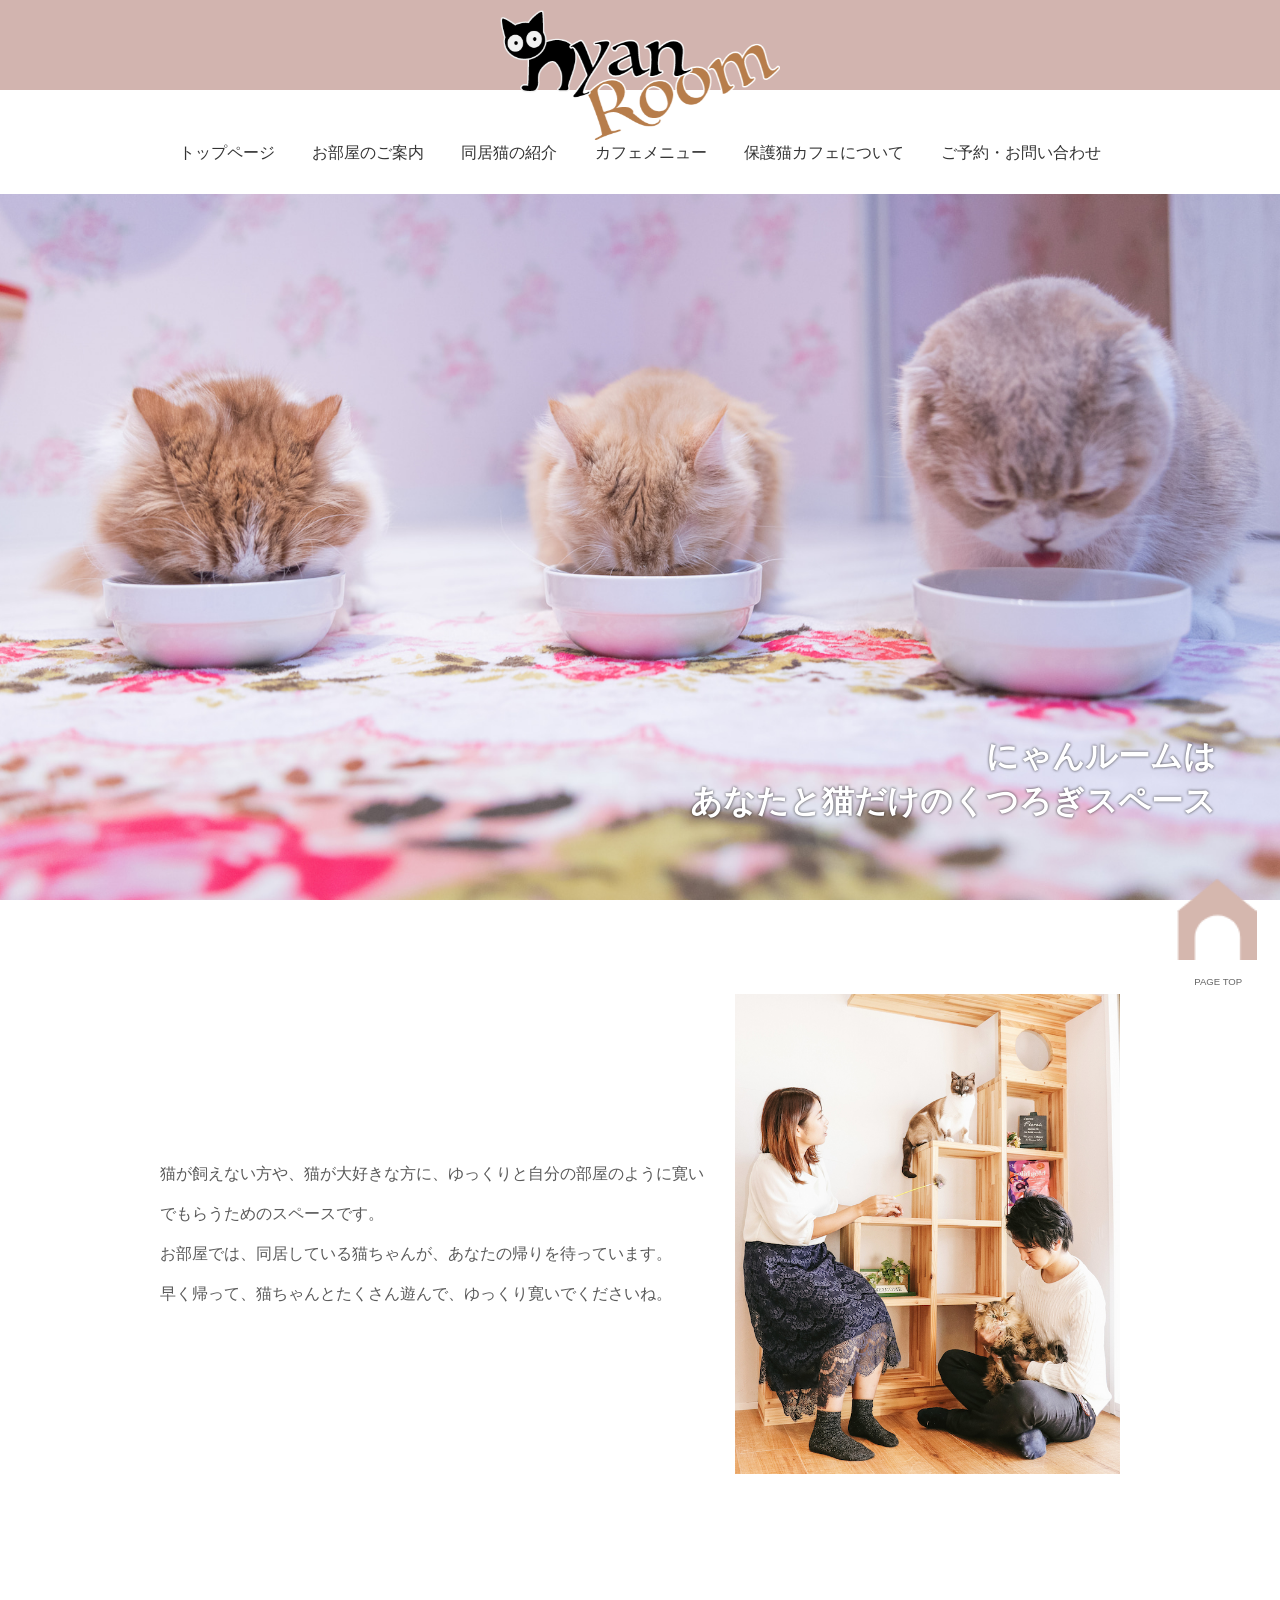
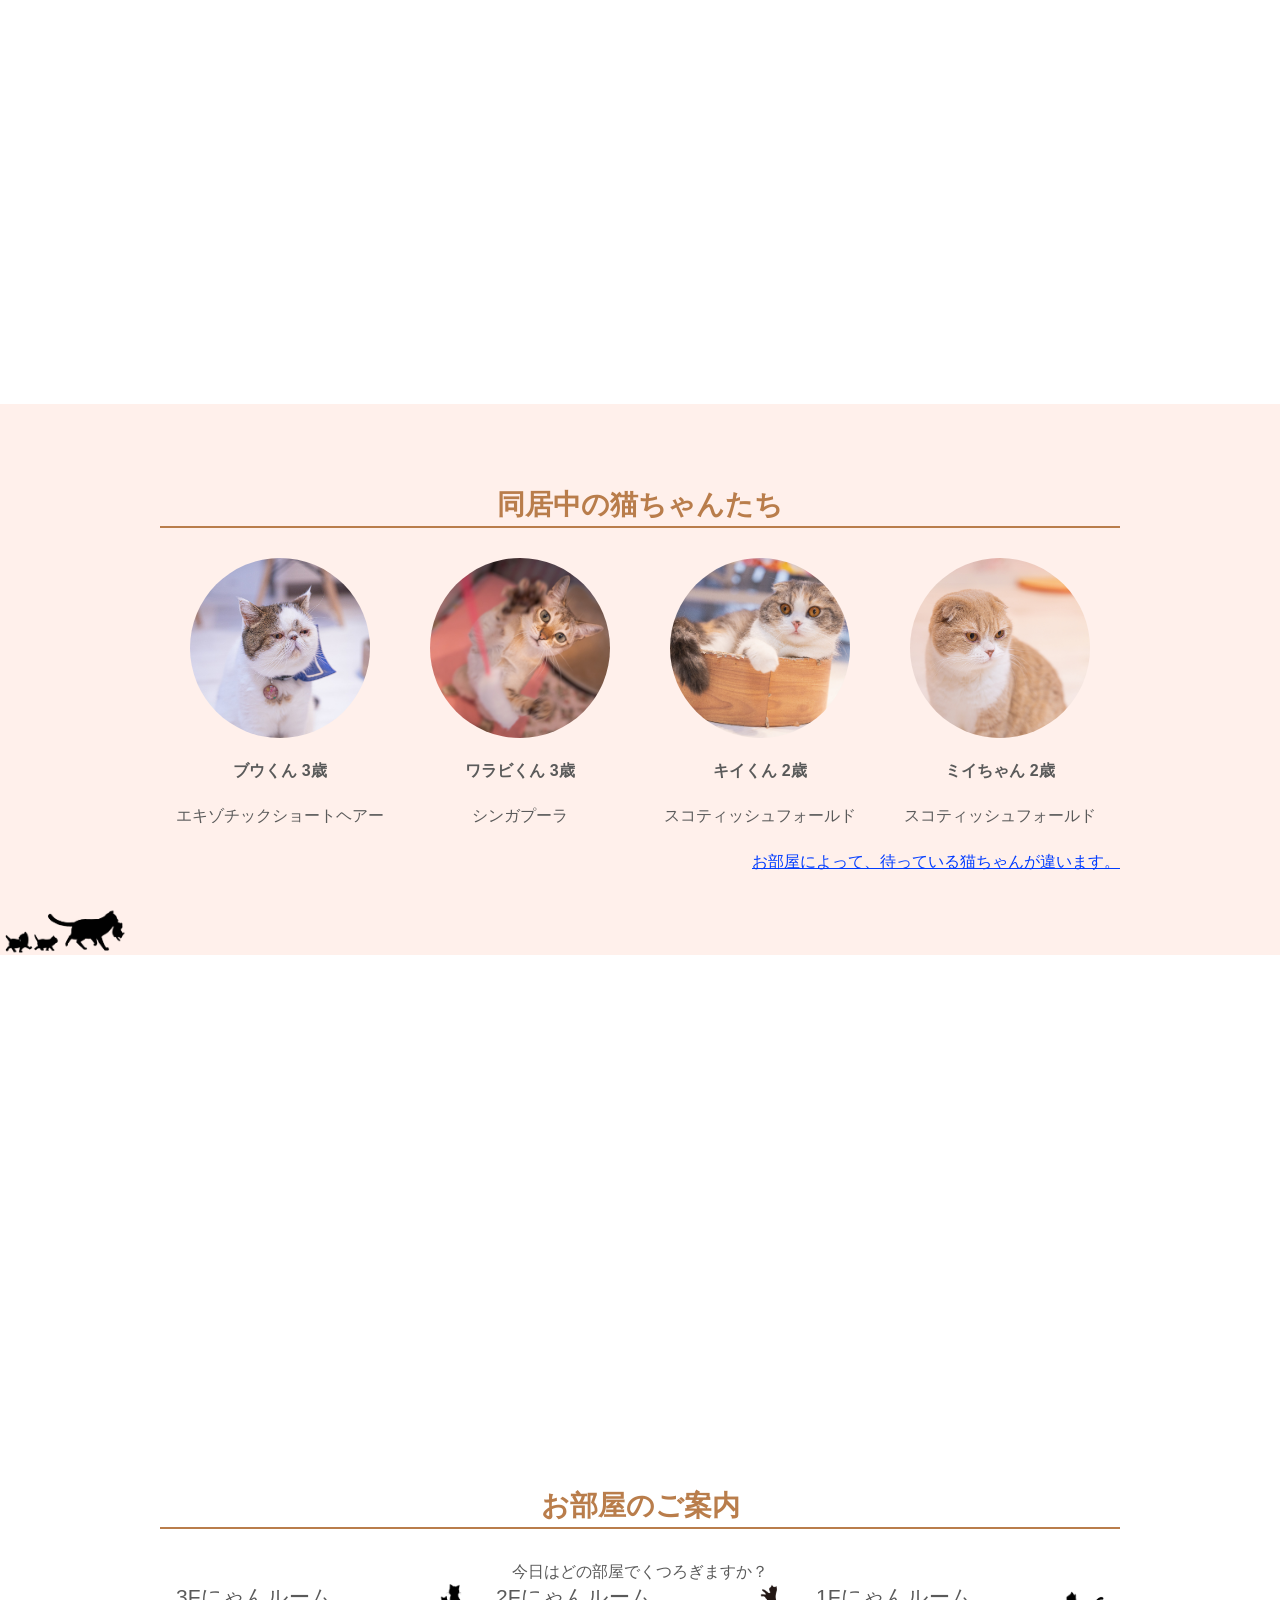
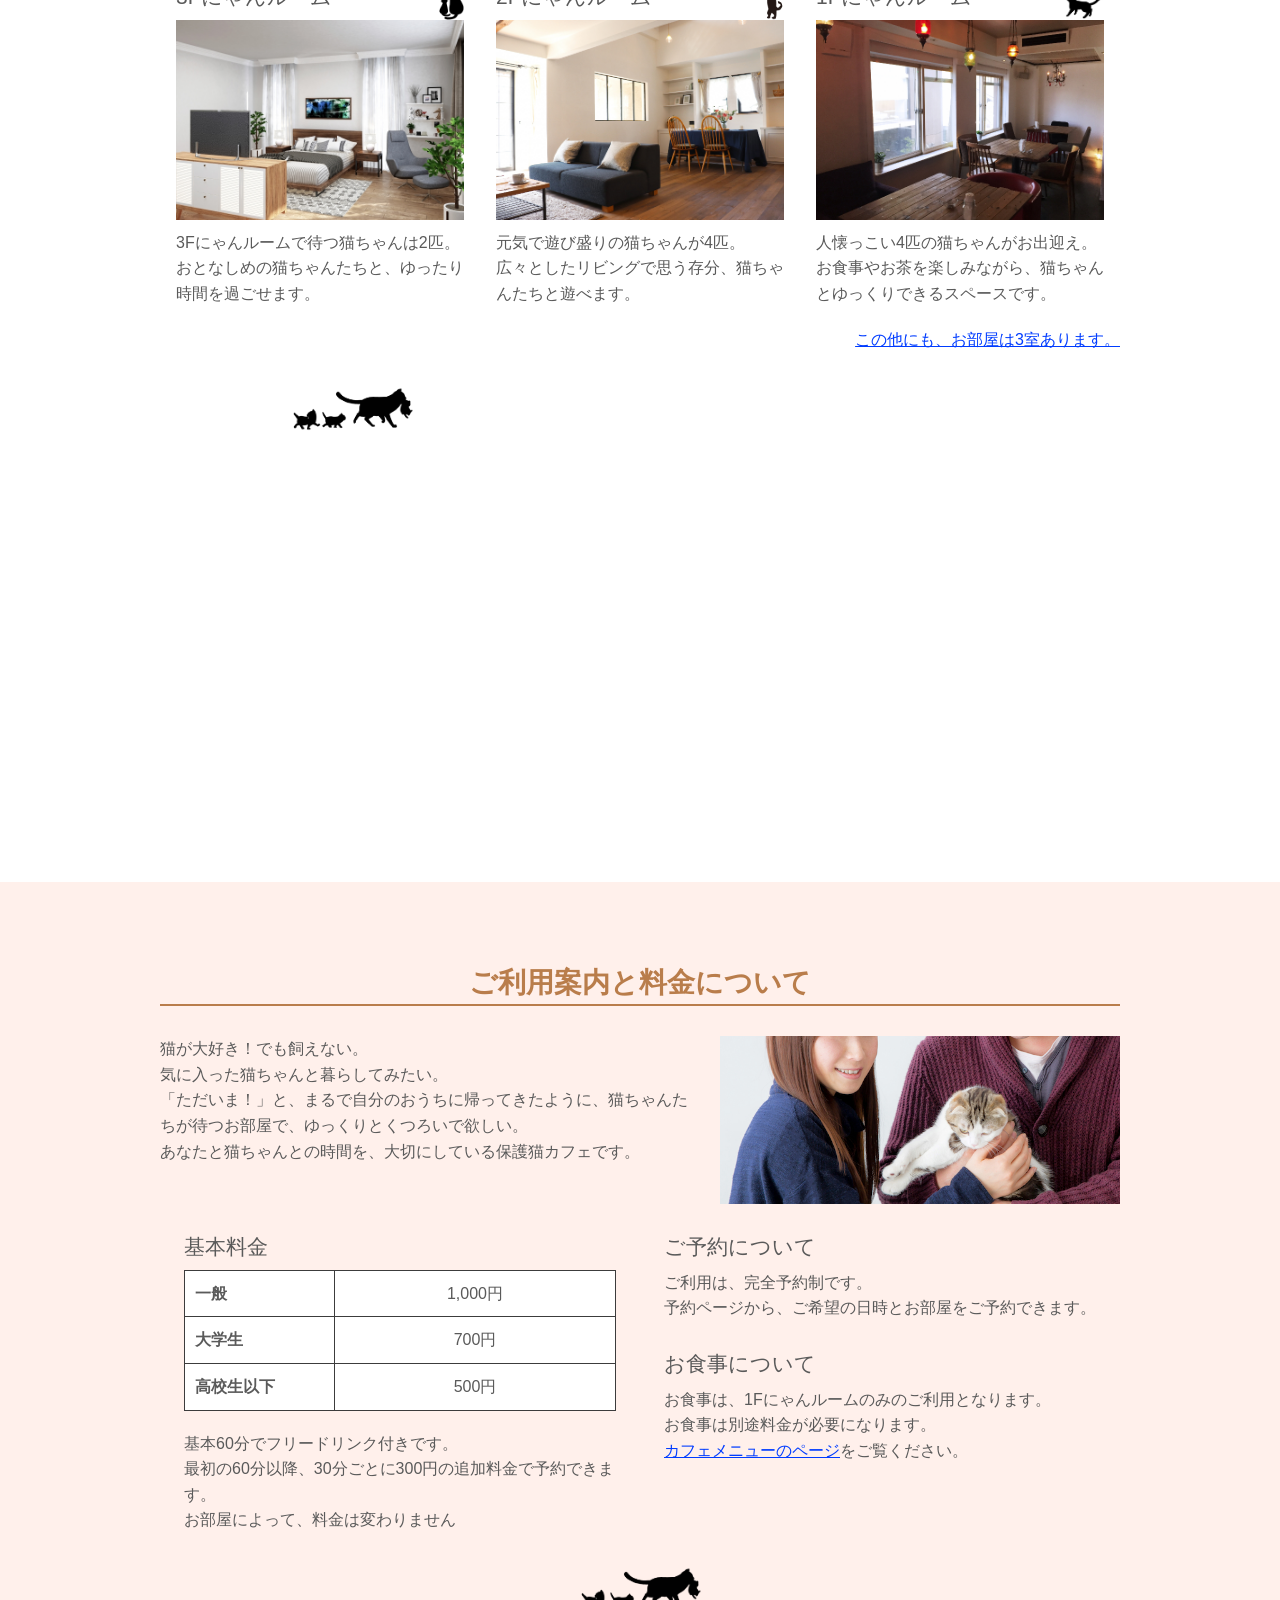
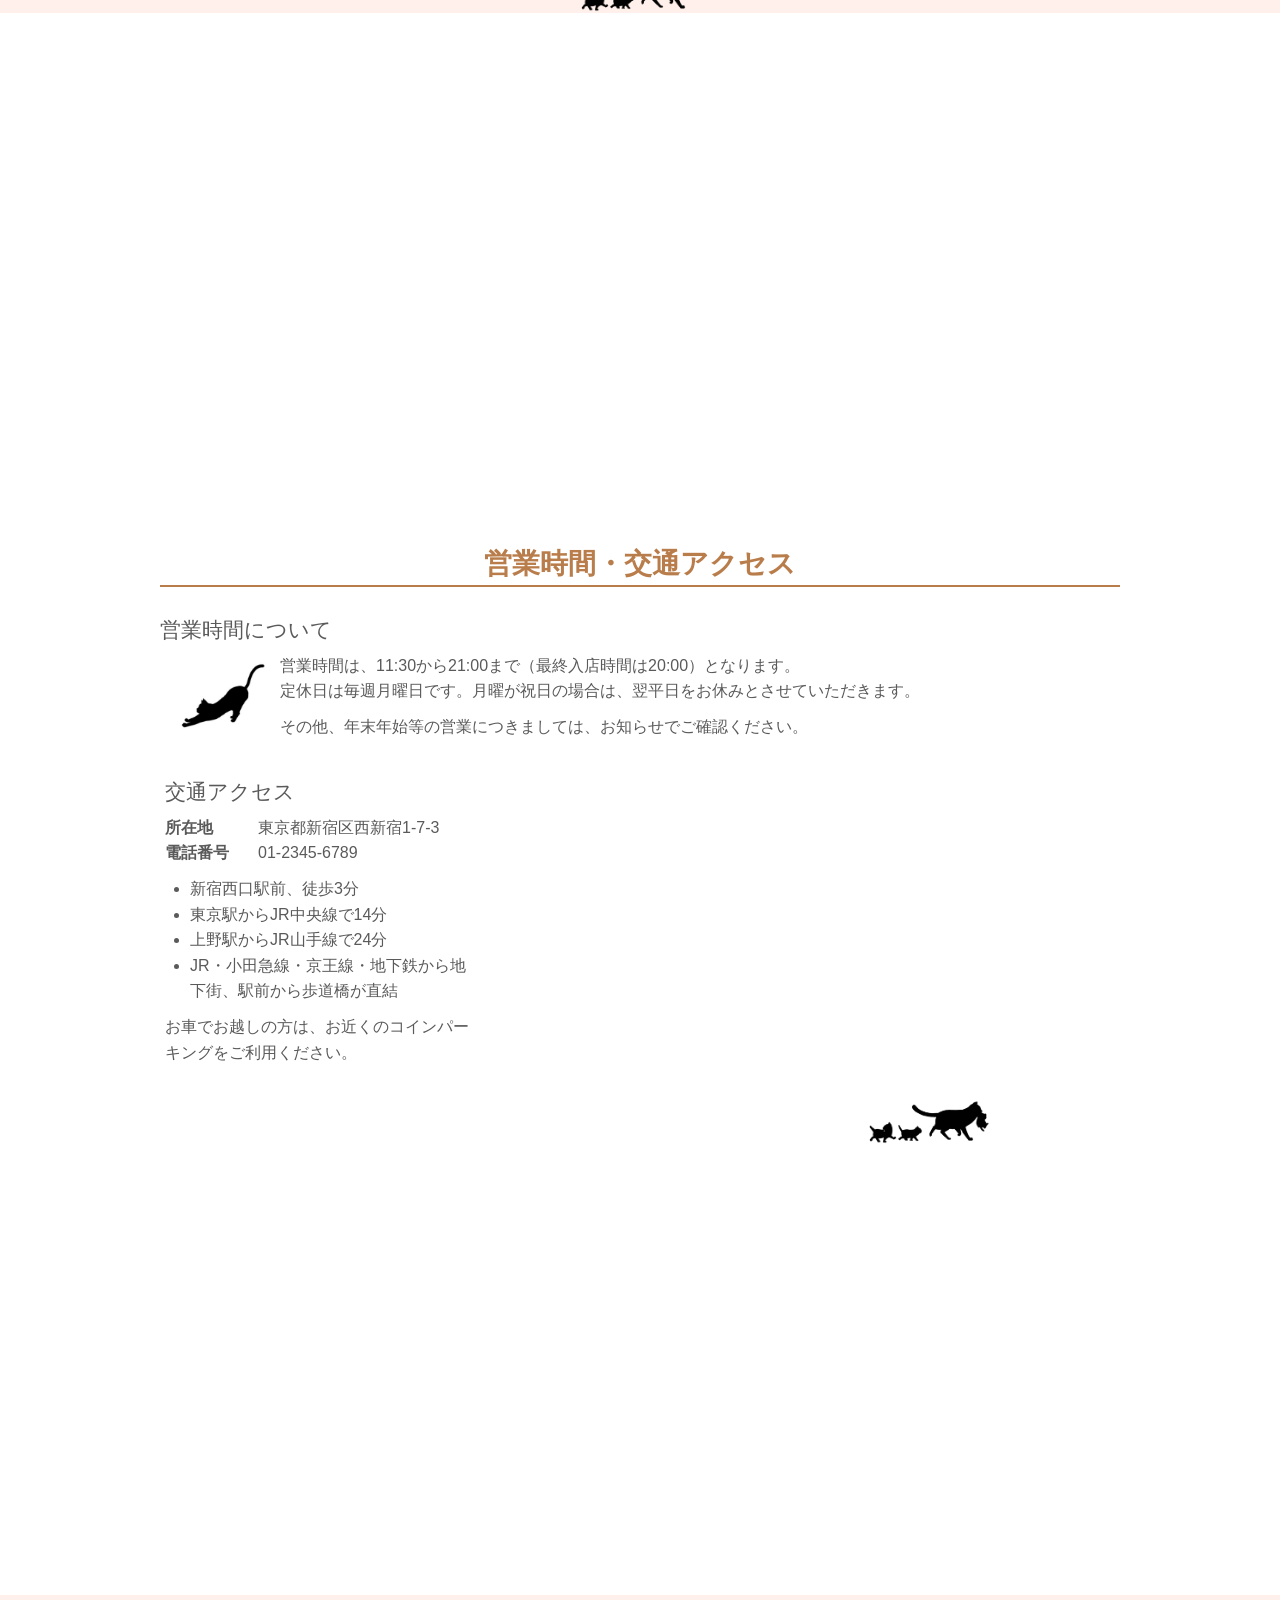
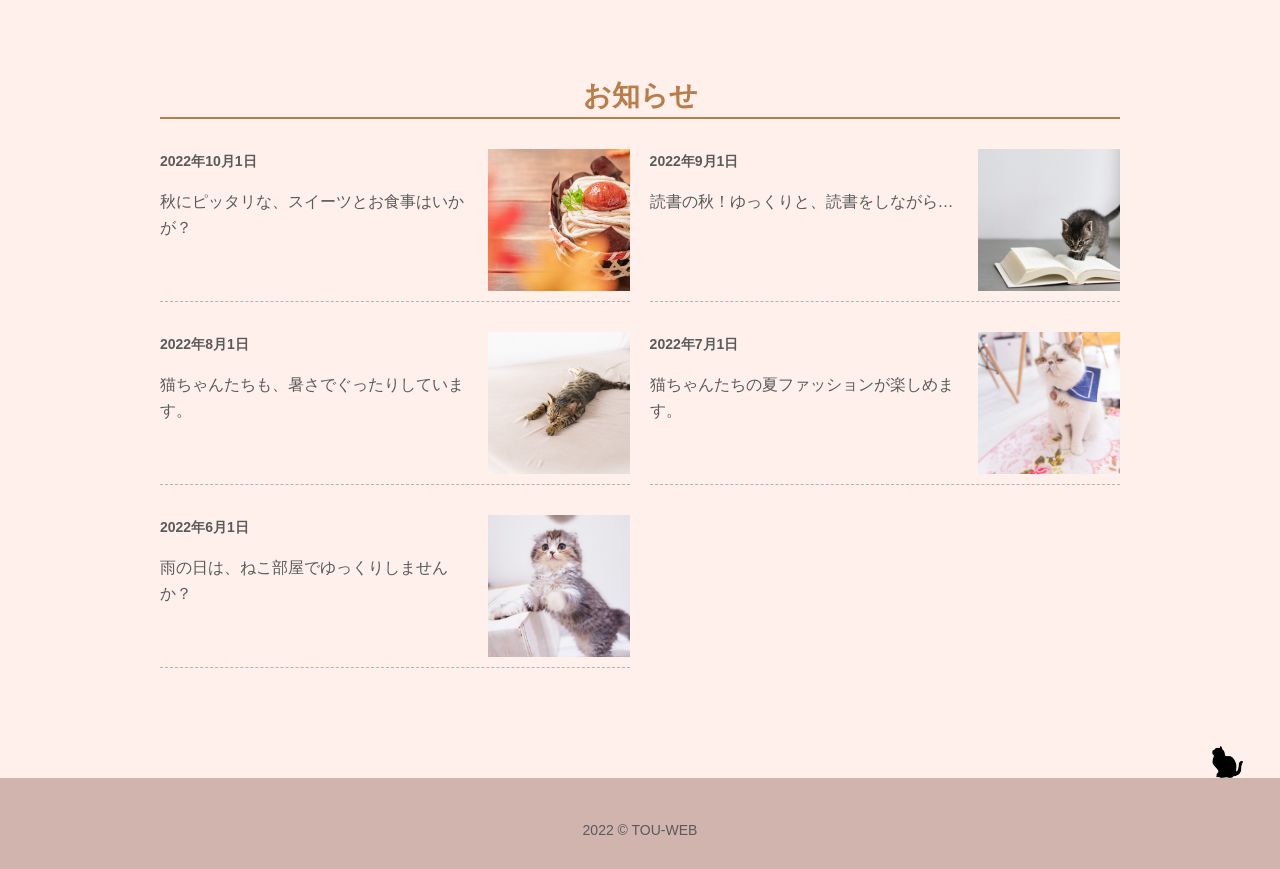
<file: index.html>
<!DOCTYPE html>
<html lang="ja">
<head>
    <meta charset="UTF-8">
    <meta name="viewport" content="width=device-width,initial-scale=1.0">
    <title>保護猫カフェ/にゃんルーム</title>
    <link href="css/destyle.css" rel="stylesheet">
    <link href="css/layout.css" rel="stylesheet">
    <link href="css/neko.css" rel="stylesheet">
    <link href="css/index.css" rel="stylesheet">
    <link href="css/pagetop-link.css" rel="stylesheet">

    

    <script src="https://cdnjs.cloudflare.com/ajax/libs/jquery/3.6.0/jquery.min.js"></script>

    <!-- cssがあるので不要ここから<style>
        body{
            font-family:"Helvetica Neue", "Helvetica", "Hiragino Sans", "Hiragino Kaku Gothic ProN", "Arial", "Yu Gothic", "Meiryo", sans-serif;
            line-height: 160%;
            color: rgb(90,90,90);
        }

        header{
            background-color: rgb(210,180,175);
            display: grid; 
            grid-template-columns: 1fr 280px 1fr; 
            grid-template-rows: 80px 1fr 1fr; 
            padding-top: 10px;
        }
        header>p{
            /* width: 316px; */
            /* margin: 0 auto; */
            grid-area: 1 / 2 / 3 / 3;
            z-index: 10;
        }
        nav{
            background-color: rgb(255,255,255);
            grid-area: 2 / 1 / 4 / 4;
            padding-top: 30px;
        }

        nav ul{
            padding: 0;
            display: flex;
            justify-content: space-around;
            width:960px;
            margin: auto;
            list-style-type: none;
        }
        nav a{
          display: block;
          padding: 20px 10px;
        }
        nav a:link,nav a:visited{
          color:rgb(51,51,51);
          text-decoration: none;
        }
        nav a:hover{
          background-color: rgb(255,210,210);
          color: rgb(200,50,0);
        }
        h1{
            background-image: url(images/bg_h1.jpg);
            background-size: cover;
            background-position: center;
            background-attachment:fixed ;
            text-align: right;
            font-size: 32px;
            font-weight: bold;
            padding: 60vh 5% 10vh 0;
            color: rgb(255,255,255);
            line-height: 140%;
            text-shadow: 0px 0px 3px rgba(0,0,0,0.75);


        }

        h2{
            font-size: 28px;
            font-weight: bold;
            color: rgb(185,125,75);
            line-height: 150%;
            text-align: center;
            width: 960px;
            margin: 0 auto 30px;
            border-bottom: 2px solid rgb(185,125,75);
        }

        h3{
            font-size: 21px;
            padding-bottom: 10px;
        }        

        #info-item1 table,
        #info-item1 th,
        #info-item1 td{
            border: 1px solid rgb(60,60,60);
        }
        
        #info-item1 table{
            width: 100%;
            border-collapse: collapse;
            background-color: rgb(255,255,255);
            margin-bottom: 20px;
        }
       
        #info-item1 th{
            width: 150px;
            text-align: left;
        }

        #info-item1 th,#info-item1 td{
            padding:15px;
        }

        #info-item1 td{
            text-align: center;
        }

        #info-item1 li{
            font-size: 14px;
        }

        #info-item2 section:last-child{
            padding-top: 40px;
        }

        #cont-1,#cont-2,#cont-3,#cont-4,#cont-5{
                background-image: url(images/bg_1.jpg);
                background-repeat: no-repeat;
                background-position: center;
                background-size: cover;
                background-attachment: fixed;
                padding-top: 50vh;
        }

        #cont-1>div,#cont-3>div,#cont-5>div{
                background-color: rgb(255,240,235);
                padding: 80px 0;
        }

        

        #cont-1 dl{
                margin-bottom: 80px;
        }
        
        #cont-1 img{
        width: 180px;
        height: 180px;
        border-radius: 50%;
        object-fit: cover;
        object-position: top center;
        }


        .cont_link{
            color: rgb(0, 60, 255);
            text-decoration: underline;
        }
        
        #cont-2{
            background-image: url(images/bg_2.jpg);
        }


        #cont-1>div>p,
        #cont-2>div>p:last-of-type{
            width: 960px;
            margin: auto;
            text-align: right;
        }

        #cont-2>div,
        #cont-4>div{
                background-color: rgb(255,255,255);
                padding: 80px 0;
        }
        
        #cont-2 h2+p{
            text-align: center;
            margin-bottom: 30px;
        }

        #room-container{
            padding-bottom: 20px;
        }

        #room-container h3{
            background-repeat: no-repeat;
            background-position: right bottom;
            background-size: contain;
            padding-bottom: 10px;
        }

        #room-container section:first-child h3{
            background-image: url(images/illust_4.png);
        }

        #room-container section:nth-child(2) h3{
            background-image: url(images/illust_2.png);
            
        }

        #room-container section:last-child h3{
            background-image: url(images/illust_3.png);
            background-size: auto 80%;
        }
        
        #room-container img{
            object-fit: cover;
            height: 200px;
            margin-bottom: 10px;
        }

        #cont-3{
            background-image: url(images/bg_3.jpg);
        }

        #cont-3>div>p{
            width: 960px;
            margin: auto;
            padding-right: 420px;
            padding-bottom: 40px;
            background-image: url(images/txtimg_2.jpg);
            background-repeat: no-repeat;
            background-position: right top;
            background-size: 400px auto;
        }
        
        #info-container{
            padding-top: 30px;
        }

        #cont-4{
            background-image: url(images/bg_4.jpg);
        }

        #open>div{
            background-image: url(images/illust_5.png);
            background-repeat: no-repeat;
            background-position: 5px top;
            background-size: contain;
            padding-left: 120px;
        }

        #open p{
            margin-bottom: 10px;
        }

        #access-container{
            padding-top: 30px;
        }

        #access-container dl{
            display: flex;
            flex-flow: row wrap;
            justify-content: flex-start;
            margin-bottom: 10px;
        }

        #access-container dt{
            flex: 0 1 30%;
        }
        
        #access-container dd{
            flex: 0 1 70%;
        }

        #access-container ul{
            list-style-type: disc;
            padding-left: 25px;
            margin-bottom: 10px;
        }

        #cont-5{
            background-image: url(images/bg_5.jpg);
        }
        
        #cont-5 dl div{
            display: grid;
            grid-template-rows: 40px auto;
            grid-template-columns: 1fr 142px;
            column-gap: 20px;
            border-bottom: 1px dashed rgb(180,180,180);
            padding-bottom: 10px;
            margin-bottom: 30px;
        }

        #cont-5 dt{
            font-size: 14px;
        }
        #cont-5 dd:first-of-type{
            grid-row: 2/3;
            grid-column: 1/2;
        }
        #cont-5 dd:last-of-type{
            grid-row: 1/3;
            grid-column: 2/3;
        }

        #cont-5 img{
            height: 142px;
            object-fit: cover;
            object-position: bottom center;
        }

        footer{
            background-color: rgb(210,180,175);
            padding: 40px 0 25px 0;
        }

        footer p{
            text-align: center;
            font-size: 14px;
        }

        

        #lead p{
            width: 960px;
            margin: auto;
            background-image: url(images/txtimg_1.jpg);
            background-position: 100% 80%;
            background-repeat: no-repeat;
            background-size : 385px auto;
            padding : 160px 410px 160px 0;
            line-height : 40px;
        }

    </style>ここまで
    -->
</head>
<body>
     <header>
    <p><a href="index.html"><img src="images/logo.png" alt="にゃんルームのロゴ"></a></p>
    <nav id="drawer-nav">
        <ul>
            <li><a href="index.html">トップページ</a></li>
            <li><a href="cat.html">お部屋のご案内</a></li>
            <li><a href="#">同居猫の紹介</a></li>
            <li><a href="#">カフェメニュー</a></li>
            <li><a href="#">保護猫カフェについて</a></li>
            <li><a href="#">ご予約・お問い合わせ</a></li>
        </ul>
     </nav>
     <div id="menubtn"><img src="images/nav.png" alt="menuボタン"></div>
     <div id="drawer-bg"></div>

     </header>


<main>
    <h1>にゃんルームは<br>あなたと猫だけのくつろぎスペース</h1>
    <div id="lead">
    <p>猫が飼えない方や、猫が大好きな方に、ゆっくりと自分の部屋のように寛いでもらうためのスペースです。<br>
      お部屋では、同居している猫ちゃんが、あなたの帰りを待っています。<br>
      早く帰って、猫ちゃんとたくさん遊んで、ゆっくり寛いでくださいね。</p>
    </div>

<section id="cont-1">
<div>
    <h2>同居中の猫ちゃんたち</h2>
    <dl>
     <div>
      <dt>ブウくん 3歳</dt>
      <dd>エキゾチックショートヘアー</dd>
      <dd><img src="images/neko_1.jpg" alt="ブウくんの画像"></dd>
     </div>
     <div>
      <dt>ワラビくん 3歳</dt>
      <dd>シンガプーラ</dd>
      <dd><img src="images/neko_2.jpg" alt="ワラビくんの画像"></dd>
     </div>
     <div>
      <dt>キイくん 2歳</dt>
      <dd>スコティッシュフォールド</dd>
      <dd><img src="images/neko_3.jpg" alt="キイくんの画像"></dd>
     </div>
     <div>
      <dt>ミイちゃん 2歳</dt>
      <dd>スコティッシュフォールド</dd>
      <dd><img src="images/neko_4.jpg" alt="ミイちゃんの画像"></dd>
     </div>
    </dl>
    <p><a href="#" class="cont_link">お部屋によって、待っている猫ちゃんが違います。</a></p>
</div>
</section>
<section id="cont-2">
    <div>
        <h2>お部屋のご案内</h2>
        <p>今日はどの部屋でくつろぎますか？</p>
        <div id="room-container">
         <section>
             <h3><a href="room.html#room3">3Fにゃんルーム</a></h3>
             <p><img src="images/room_3f.jpg" alt="3Fにゃんルームの画像"></p>
             <p>3Fにゃんルームで待つ猫ちゃんは2匹。<br>
                おとなしめの猫ちゃんたちと、ゆったり時間を過ごせます。</p>
         </section>

         <section>
              <h3><a href="room.html#room2">2Fにゃんルーム</a></h3>
             <p><img src="images/room_2f.jpg" alt="2Fにゃんルームの画像"></p>
             <p>元気で遊び盛りの猫ちゃんが4匹。<br>
                広々としたリビングで思う存分、猫ちゃんたちと遊べます。</p>
         </section>

         <section>
            <h3><a href="room.html#room1">1Fにゃんルーム</a></h3>
            <p><img src="images/room_1f.jpg" alt="1Fにゃんルーム画像"></p>
            <p>人懐っこい4匹の猫ちゃんがお出迎え。<br>
               お食事やお茶を楽しみながら、猫ちゃんとゆっくりできるスペースです。</p>
         </section>
        </div>
    <p><a href="room.html" class="cont_link">この他にも、お部屋は3室あります。</a></p>
    </div>
</section>

<section id="cont-3">


    <div>
    <h2>ご利用案内と料金について</h2>
    <p>猫が大好き！でも飼えない。<br>
        気に入った猫ちゃんと暮らしてみたい。<br>
        「ただいま！」と、まるで自分のおうちに帰ってきたように、猫ちゃんたちが待つお部屋で、ゆっくりとくつろいで欲しい。<br>
        あなたと猫ちゃんとの時間を、大切にしている保護猫カフェです。</p>
    <div id="info-container">    
   <section id="info-item1">
    <h3>基本料金</h3>
<table>
    <tr>
        <th>一般</th><td>1,000円</td>
        
    </tr>
    <tr>
        <th>大学生</th><td>700円</td>
        
    </tr>
    <tr>
        <th>高校生以下</th><td>500円</td>
    </tr>
</table>


    <p>基本60分でフリードリンク付きです。</p>
    <p>最初の60分以降、30分ごとに300円の追加料金で予約できます。</p>
    <p>お部屋によって、料金は変わりません</p>
</section>
    <div id="info-item2">
    <section>
    <h3>ご予約について</h3>
    <p>ご利用は、完全予約制です。<br>
        <a href="#">予約ページ</a>から、ご希望の日時とお部屋をご予約できます。</p>
   </section>
    
   <section>
    <h3>お食事について</h3>
    <p>お食事は、1Fにゃんルームのみのご利用となります。</p>
    <p>お食事は別途料金が必要になります。<br>
        <a href="#" class="cont_link">カフェメニューのページ</a>をご覧ください。</p>
</section>
</div>
    </div>
</div>
<section id="cont-4">
    <div>
    <h2>営業時間・交通アクセス</h2>
    <section id="open">
      
       <h3>営業時間について</h3>
       <div>
       <p>営業時間は、11:30から21:00まで（最終入店時間は20:00）となります。<br>
          定休日は毎週月曜日です。月曜が祝日の場合は、翌平日をお休みとさせていただきます。</p>
       <p>その他、年末年始等の営業につきましては、<a href="#">お知らせ</a>でご確認ください。</p>
      </div>
     </section>
    <section id="access-container">
        <div>
          <h3>交通アクセス</h3>
          <dl>
            <dt>所在地</dt>
            <dd>東京都新宿区西新宿1-7-3</dd>
            <dt>電話番号</dt>
            <dd><a href="tel:0123456789">01-2345-6789</a></dd>
          </dl>
          <ul>  
            <li>新宿西口駅前、徒歩3分</li>
            <li>東京駅からJR中央線で14分</li>
            <li>上野駅からJR山手線で24分</li>
            <li>JR・小田急線・京王線・地下鉄から地下街、駅前から歩道橋が直結</li>
          </ul>

            <p>お車でお越しの方は、お近くのコインパーキングをご利用ください。</p>
        </div>
        <iframe src="https://www.google.com/maps/embed?pb=!1m18!1m12!1m3!1d3240.4075549379836!2d139.69436957578827!3d35.69158717258393!2m3!1f0!2f0!3f0!3m2!1i1024!2i768!4f13.1!3m3!1m2!1s0x60188cd69795476d%3A0x77ebfd23f17339d!2z44CSMTYwLTAwMjMg5p2x5Lqs6YO95paw5a6_5Yy66KW_5paw5a6_77yR5LiB55uu77yX4oiS77yTIOODouODvOODieWtpuWckue3j-WQiOagoeiIjuOCs-OCr-ODvOODs-OCv-ODrw!5e0!3m2!1sja!2sjp!4v1784814947091!5m2!1sja!2sjp" width="630" height="255" style="border:0;" allowfullscreen="" loading="lazy" referrerpolicy="strict-origin-when-cross-origin"></iframe> 
    </section>
</div>  
</section>

<section id="cont-5">
    <div>
        <h2>お知らせ</h2>
            <dl>
                <div>
                    <dt>2022年10月1日</dt>
                    <dd>秋にピッタリな、スイーツとお食事はいかが？</dd>
                    <dd><img src="images/news_10.jpg" alt="食欲の秋の画像"></dd>
                </div>
                <div>    
                    <dt>2022年9月1日</dt>
                    <dd>読書の秋！ゆっくりと、読書をしながら…</dd>
                    <dd><img src="images/news_9.jpg" alt="読書の秋の画像"></dd>
                </div>
                <div>
                    <dt>2022年8月1日</dt>
                    <dd>猫ちゃんたちも、暑さでぐったりしています。</dd>
                    <dd><img src="images/news_8.jpg" alt="夏の画像"></dd>
                </div>
                <div>
                    <dt>2022年7月1日</dt>
                    <dd>猫ちゃんたちの夏ファッションが楽しめます。</dd>
                    <dd><img src="images/news_7.jpg" alt="ネコファッションの画像"></dd>
                </div>
                <div>    
                    <dt>2022年6月1日</dt>
                    <dd>雨の日は、ねこ部屋でゆっくりしませんか？</dd>
                    <dd><img src="images/news_6.jpg" alt="梅雨の画像"></dd>
                </div>    
            </dl>
    </div>       
</section>
    <p id="page-top"><a href="#"><span>Page Top</span></a></p>
</main>
    <footer>
    <p>2022 &copy; <a href="mailto:sample@tou-xxxx">TOU-WEB</a></p>
     </footer>

     <script src="js/neko.js"></script>
     <script src="js/pagetop-link.js"></script>
</body>
</html>
</file>
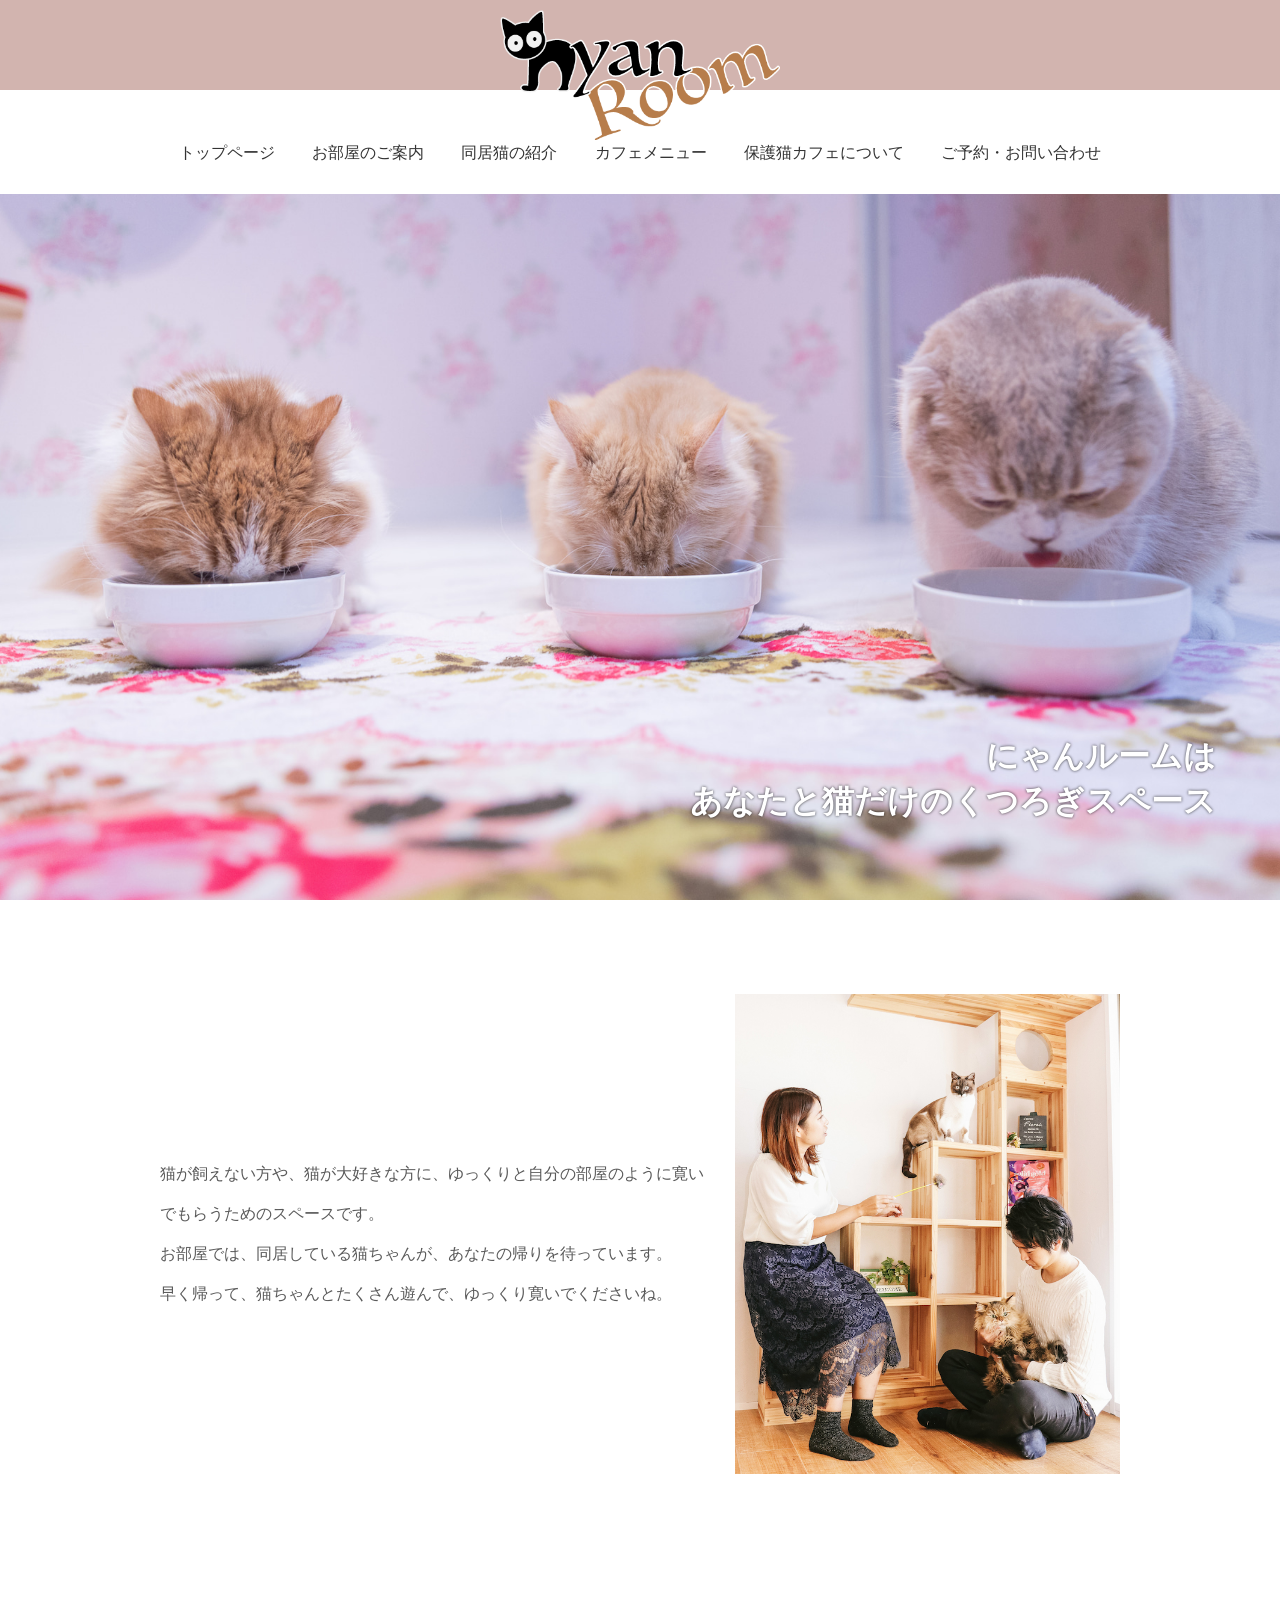
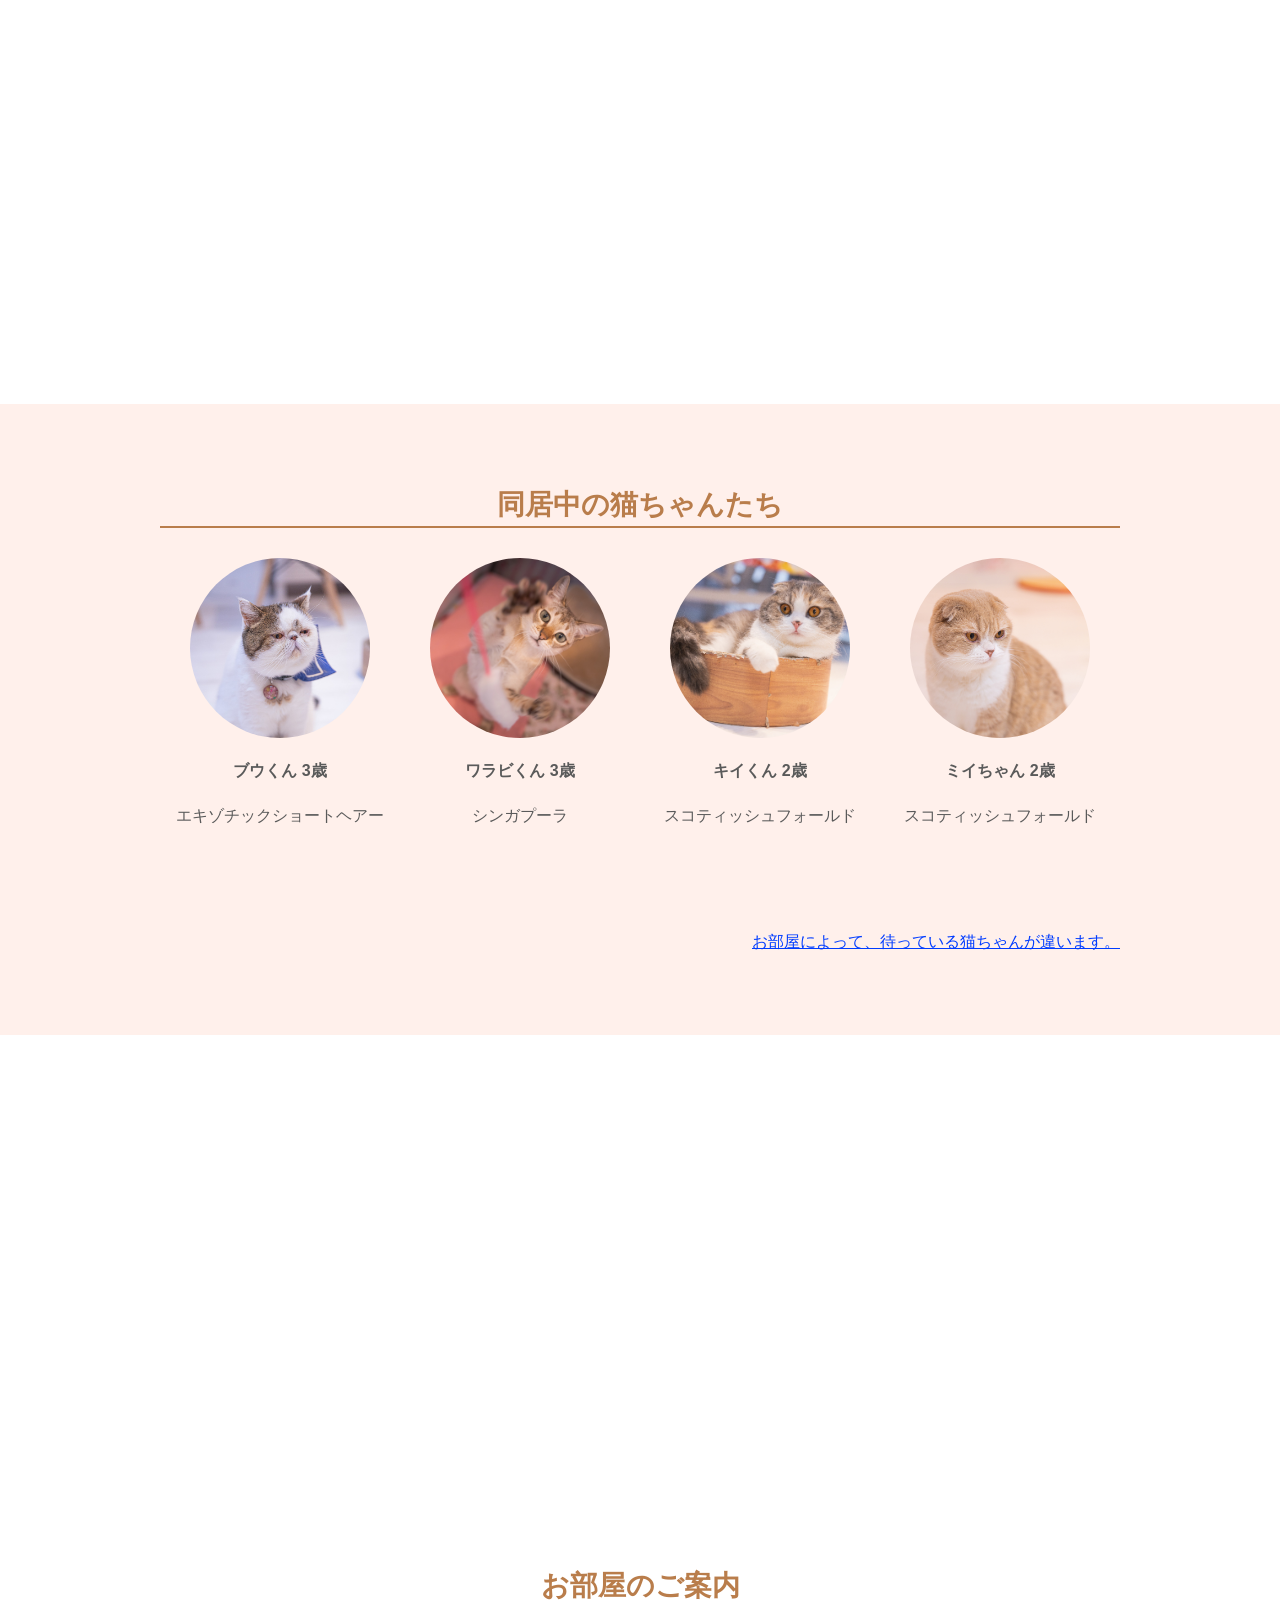
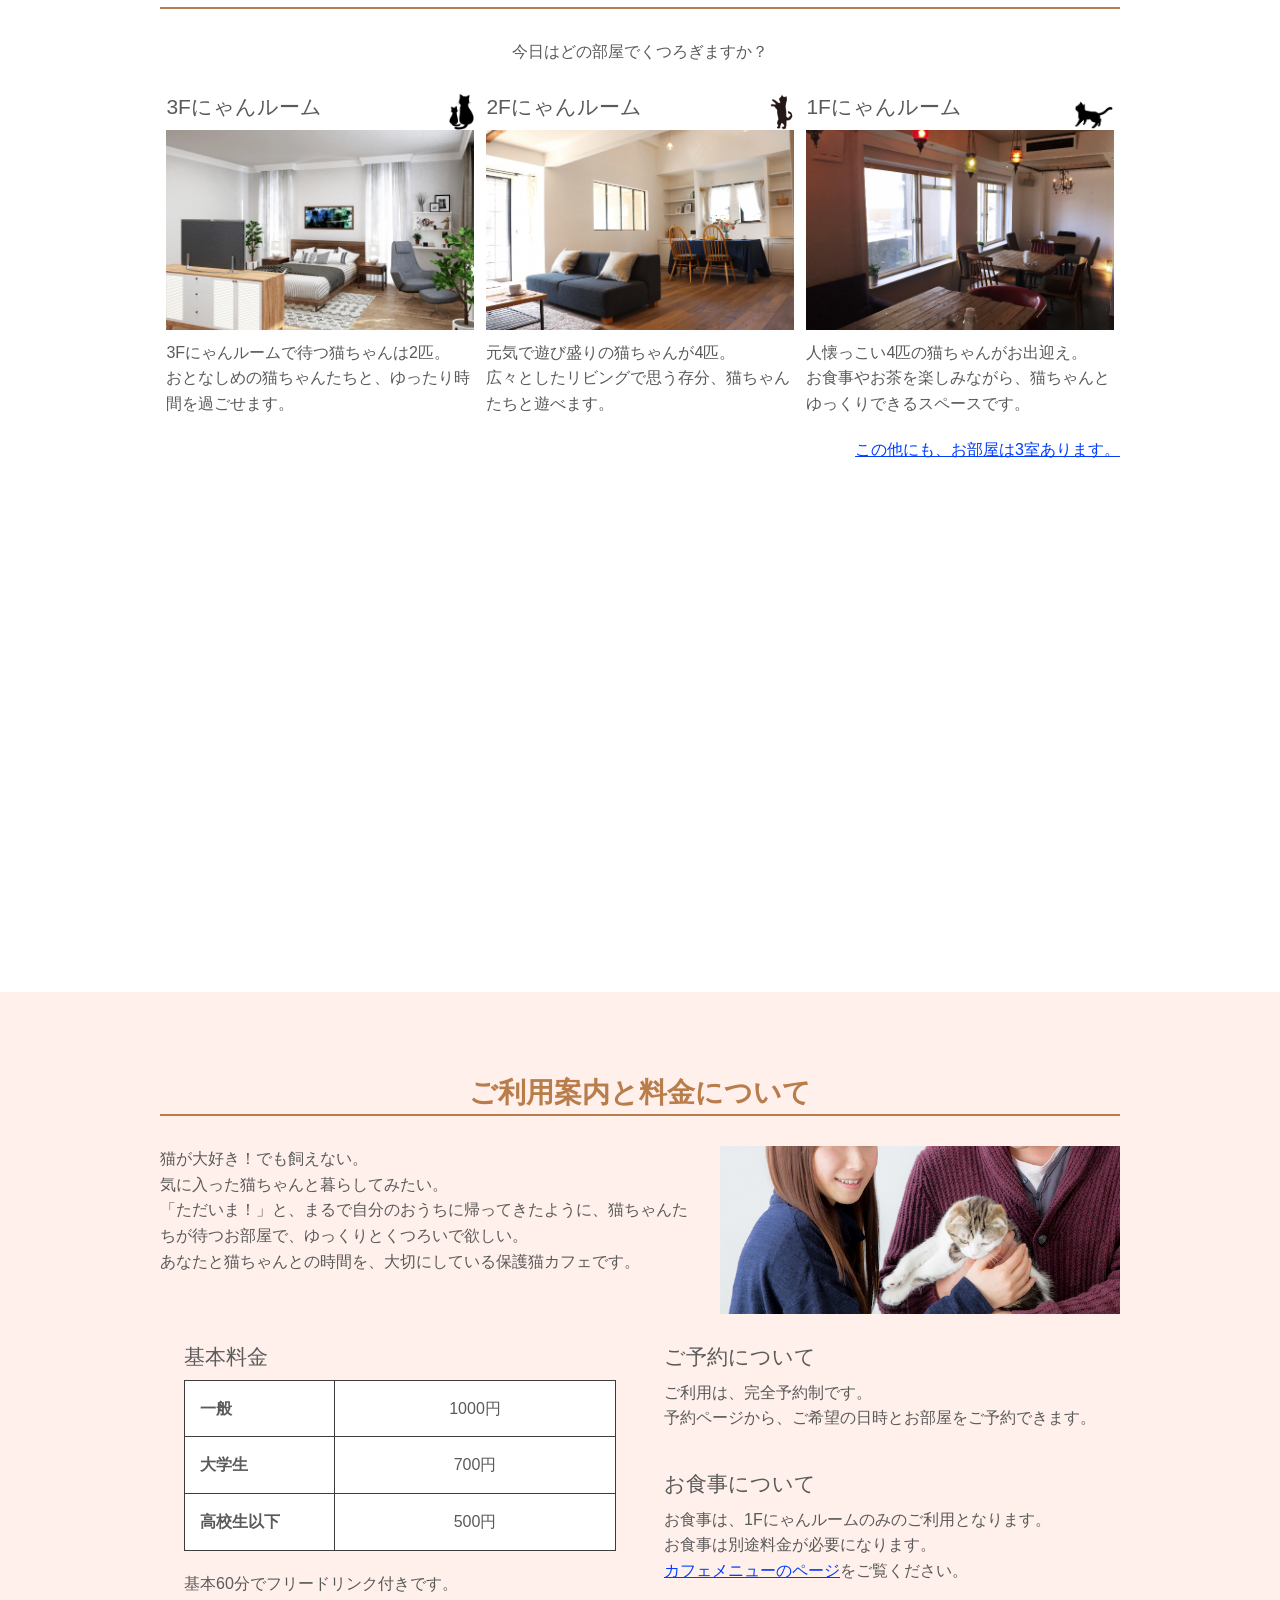
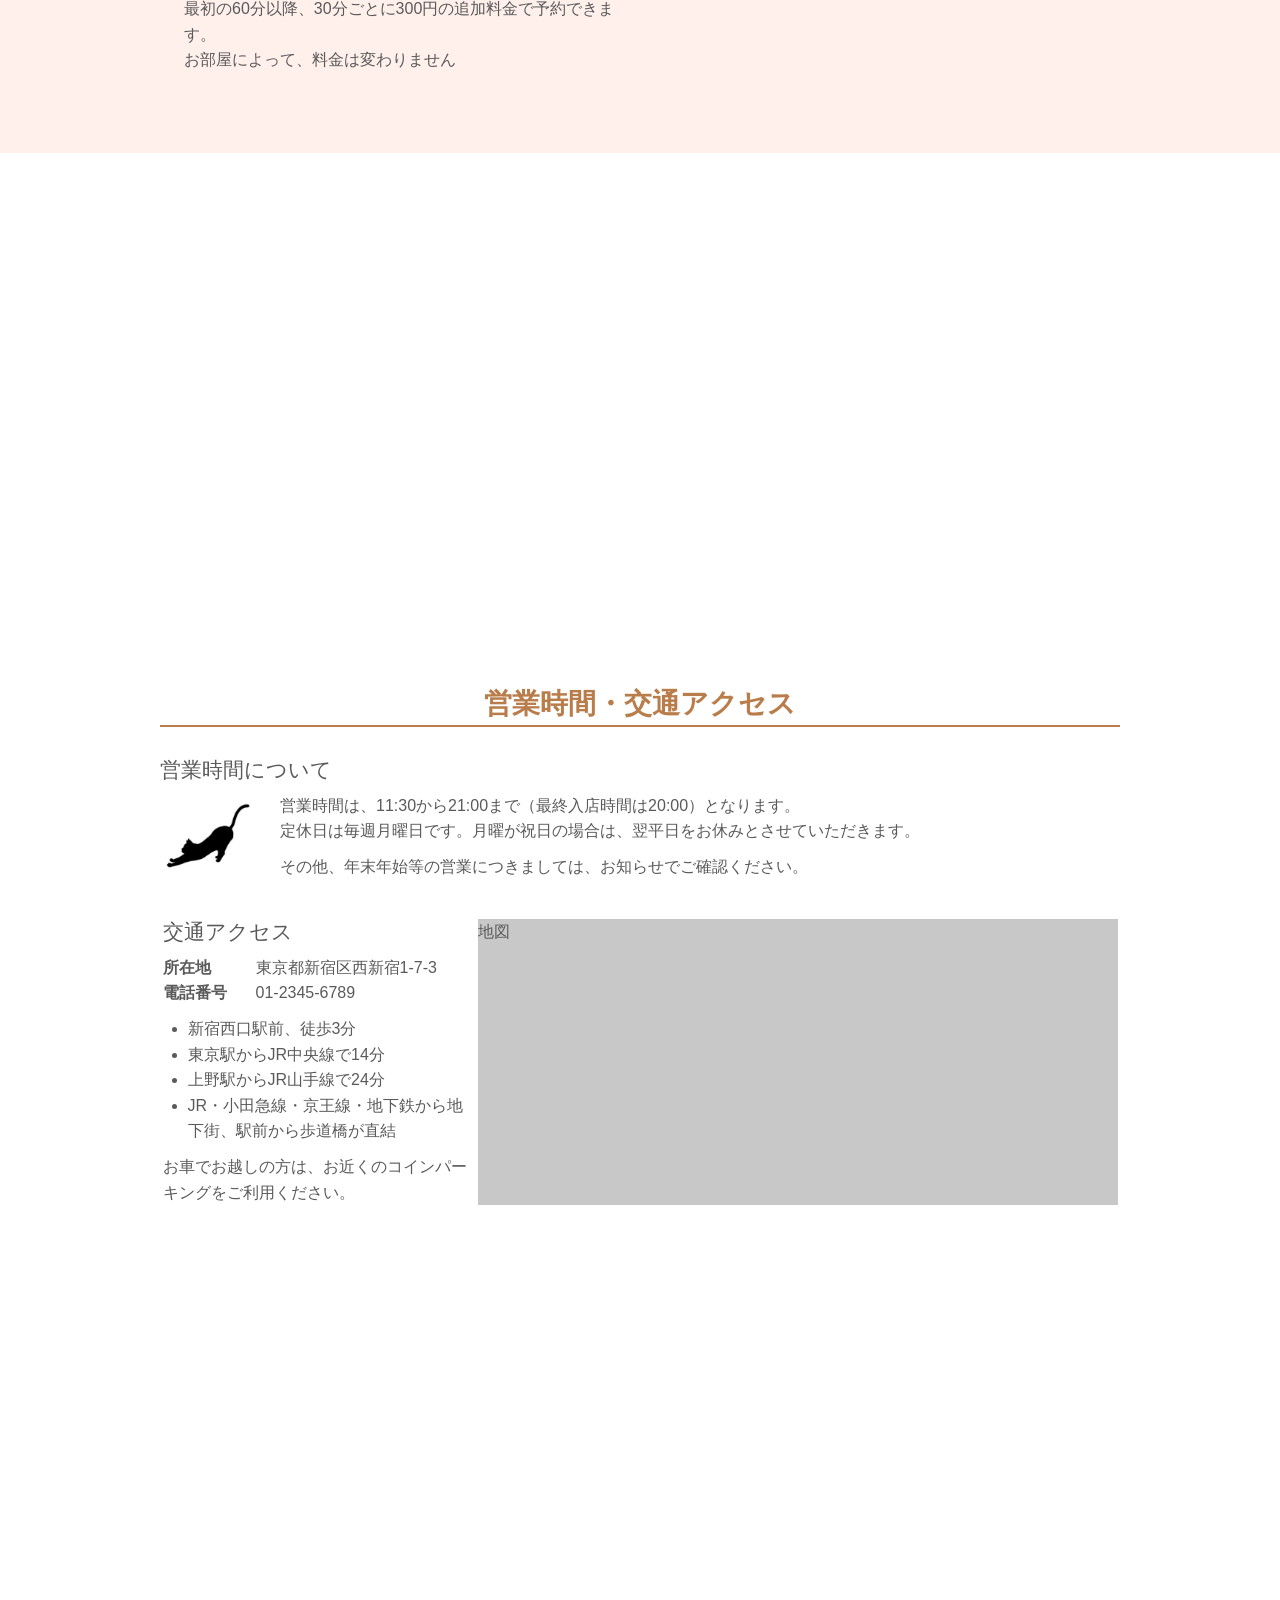
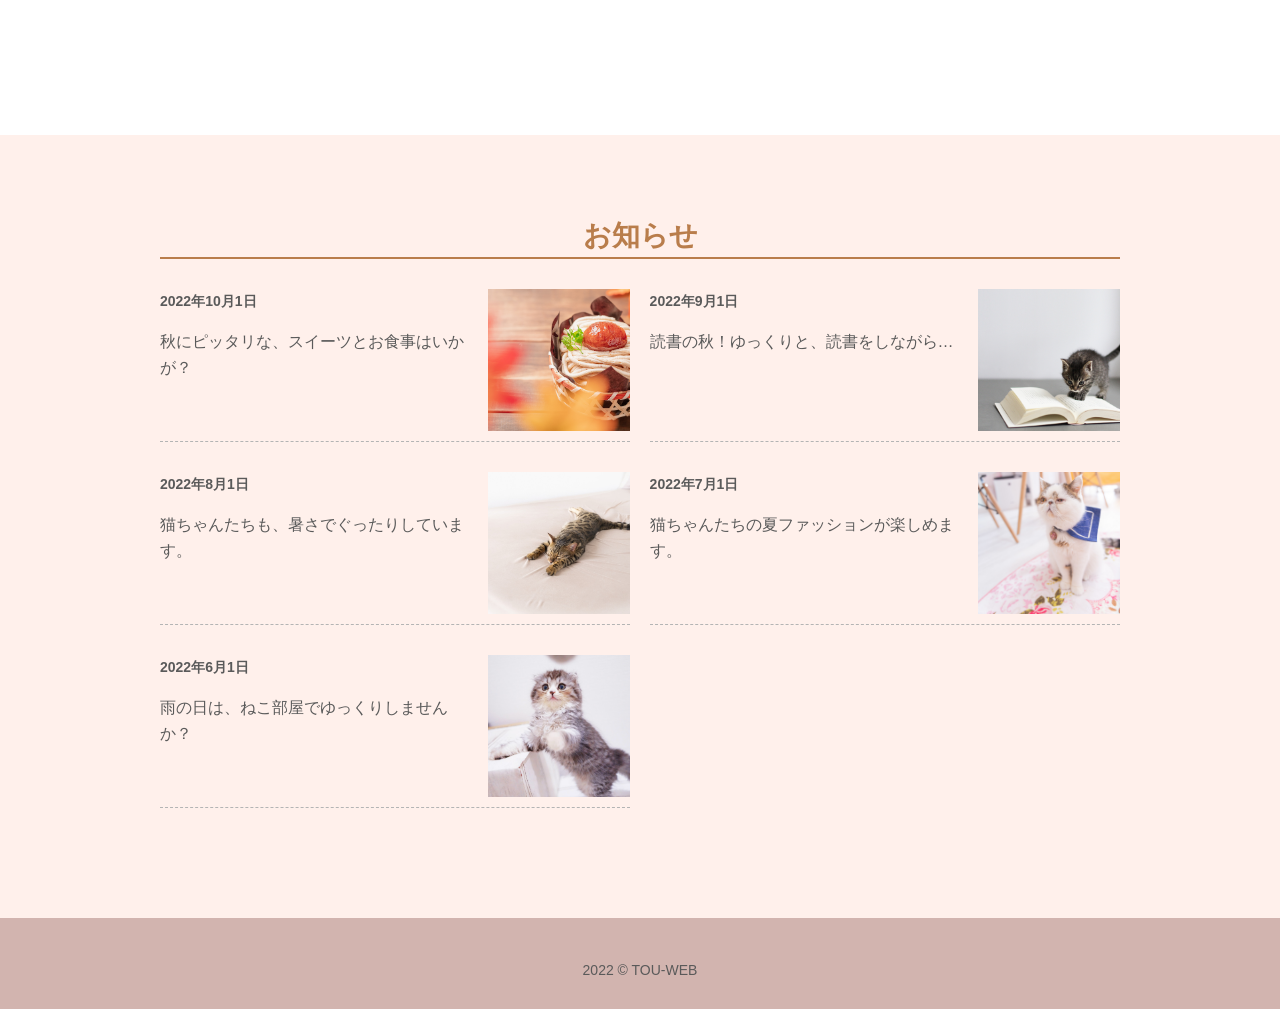
<file: _index.html>
<!DOCTYPE html>
<html lang="ja">
<head>
    <meta charset="UTF-8">
    <meta name="viewport" content="width=device-width,initial-scale=1.0">
    <title>保護猫カフェ/にゃんルーム</title>
    <link href="destyle.css" rel="stylesheet">
    <link href="layout.css" rel="stylesheet">
    <style>
        body{
            font-family:"Helvetica Neue", "Helvetica", "Hiragino Sans", "Hiragino Kaku Gothic ProN", "Arial", "Yu Gothic", "Meiryo", sans-serif;
            line-height: 160%;
            color: rgb(90,90,90);
        }

        header{
            background-color: rgb(210,180,175);
            display: grid; 
            grid-template-columns: 1fr 280px 1fr; 
            grid-template-rows: 80px 1fr 1fr; 
            padding-top: 10px;
        }
        header>p{
            /* width: 316px; */
            /* margin: 0 auto; */
            grid-area: 1 / 2 / 3 / 3;
            z-index: 10;
        }
        nav{
            background-color: rgb(255,255,255);
            grid-area: 2 / 1 / 4 / 4;
            padding-top: 30px;
        }

        nav ul{
            padding: 0;
            display: flex;
            justify-content: space-around;
            width:960px;
            margin: auto;
            list-style-type: none;
        }
        nav a{
          display: block;
          padding: 20px 10px;
        }
        nav a:link,nav a:visited{
          color:rgb(51,51,51);
          text-decoration: none;
        }
        nav a:hover{
          background-color: rgb(255,210,210);
          color: rgb(200,50,0);
        }
        h1{
            background-image: url(images/bg_h1.jpg);
            background-size: cover;
            background-position: center;
            background-attachment:fixed ;
            text-align: right;
            font-size: 32px;
            font-weight: bold;
            padding: 60vh 5% 10vh 0;
            color: rgb(255,255,255);
            line-height: 140%;
            text-shadow: 0px 0px 3px rgba(0,0,0,0.75);


        }

        h2{
            font-size: 28px;
            font-weight: bold;
            color: rgb(185,125,75);
            line-height: 150%;
            text-align: center;
            width: 960px;
            margin: 0 auto 30px;
            border-bottom: 2px solid rgb(185,125,75);
        }

        h3{
            font-size: 21px;
            padding-bottom: 10px;
        }        

        #info-item1 table,
        #info-item1 th,
        #info-item1 td{
            border: 1px solid rgb(60,60,60);
        }
        
        #info-item1 table{
            width: 100%;
            border-collapse: collapse;
            background-color: rgb(255,255,255);
            margin-bottom: 20px;
        }
       
        #info-item1 th{
            width: 150px;
            text-align: left;
        }

        #info-item1 th,#info-item1 td{
            padding:15px;
        }

        #info-item1 td{
            text-align: center;
        }

        #info-item1 li{
            font-size: 14px;
        }

        #info-item2 section:last-child{
            padding-top: 40px;
        }

        #cont-1,#cont-2,#cont-3,#cont-4,#cont-5{
                background-image: url(images/bg_1.jpg);
                background-repeat: no-repeat;
                background-position: center;
                background-size: cover;
                background-attachment: fixed;
                padding-top: 50vh;
        }

        #cont-1>div,#cont-3>div,#cont-5>div{
                background-color: rgb(255,240,235);
                padding: 80px 0;
        }

        

        #cont-1 dl{
                margin-bottom: 80px;
        }
        
        #cont-1 img{
        width: 180px;
        height: 180px;
        border-radius: 50%;
        object-fit: cover;
        object-position: top center;
        }


        .cont_link{
            color: rgb(0, 60, 255);
            text-decoration: underline;
        }
        
        #cont-2{
            background-image: url(images/bg_2.jpg);
        }


        #cont-1>div>p,
        #cont-2>div>p:last-of-type{
            width: 960px;
            margin: auto;
            text-align: right;
        }

        #cont-2>div,
        #cont-4>div{
                background-color: rgb(255,255,255);
                padding: 80px 0;
        }
        
        #cont-2 h2+p{
            text-align: center;
            margin-bottom: 30px;
        }

        #room-container{
            padding-bottom: 20px;
        }

        #room-container h3{
            background-repeat: no-repeat;
            background-position: right bottom;
            background-size: contain;
            padding-bottom: 10px;
        }

        #room-container section:first-child h3{
            background-image: url(images/illust_4.png);
        }

        #room-container section:nth-child(2) h3{
            background-image: url(images/illust_2.png);
            
        }

        #room-container section:last-child h3{
            background-image: url(images/illust_3.png);
            background-size: auto 80%;
        }
        
        #room-container img{
            object-fit: cover;
            height: 200px;
            margin-bottom: 10px;
        }

        #cont-3{
            background-image: url(images/bg_3.jpg);
        }

        #cont-3>div>p{
            width: 960px;
            margin: auto;
            padding-right: 420px;
            padding-bottom: 40px;
            background-image: url(images/txtimg_2.jpg);
            background-repeat: no-repeat;
            background-position: right top;
            background-size: 400px auto;
        }
        
        #info-container{
            padding-top: 30px;
        }

        #cont-4{
            background-image: url(images/bg_4.jpg);
        }

        #open>div{
            background-image: url(images/illust_5.png);
            background-repeat: no-repeat;
            background-position: 5px top;
            background-size: contain;
            padding-left: 120px;
        }

        #open p{
            margin-bottom: 10px;
        }

        #access-container{
            padding-top: 30px;
        }

        #access-container dl{
            display: flex;
            flex-flow: row wrap;
            justify-content: flex-start;
            margin-bottom: 10px;
        }

        #access-container dt{
            flex: 0 1 30%;
        }
        
        #access-container dd{
            flex: 0 1 70%;
        }

        #access-container ul{
            list-style-type: disc;
            padding-left: 25px;
            margin-bottom: 10px;
        }

        #cont-5{
            background-image: url(images/bg_5.jpg);
        }
        
        #cont-5 dl div{
            display: grid;
            grid-template-rows: 40px auto;
            grid-template-columns: 1fr 142px;
            column-gap: 20px;
            border-bottom: 1px dashed rgb(180,180,180);
            padding-bottom: 10px;
            margin-bottom: 30px;
        }

        #cont-5 dt{
            font-size: 14px;
        }
        #cont-5 dd:first-of-type{
            grid-row: 2/3;
            grid-column: 1/2;
        }
        #cont-5 dd:last-of-type{
            grid-row: 1/3;
            grid-column: 2/3;
        }

        #cont-5 img{
            height: 142px;
            object-fit: cover;
            object-position: bottom center;
        }

        footer{
            background-color: rgb(210,180,175);
            padding: 40px 0 25px 0;
        }

        footer p{
            text-align: center;
            font-size: 14px;
        }

        

        #lead p{
            width: 960px;
            margin: auto;
            background-image: url(images/txtimg_1.jpg);
            background-position: 100% 80%;
            background-repeat: no-repeat;
            background-size : 385px auto;
            padding : 160px 410px 160px 0;
            line-height : 40px;
        }

    </style>
</head>
<body>
     <header>
    <p><a href="index.html"><img src="images/logo.png" alt="にゃんルームのロゴ"></a></p>
    <nav>
    <ul>
        <li><a href="index.html">トップページ</a></li>
        <li><a href="cat.html">お部屋のご案内</a></li>
        <li><a href="#">同居猫の紹介</a></li>
        <li><a href="#">カフェメニュー</a></li>
        <li><a href="#">保護猫カフェについて</a></li>
        <li><a href="#">ご予約・お問い合わせ</a></li>
    </ul>
     </nav>
     </header>


<main>
    <h1>にゃんルームは<br>あなたと猫だけのくつろぎスペース</h1>
    <div id="lead">
    <p>猫が飼えない方や、猫が大好きな方に、ゆっくりと自分の部屋のように寛いでもらうためのスペースです。<br>
      お部屋では、同居している猫ちゃんが、あなたの帰りを待っています。<br>
      早く帰って、猫ちゃんとたくさん遊んで、ゆっくり寛いでくださいね。</p>
    </div>

<section id="cont-1">
<div>
    <h2>同居中の猫ちゃんたち</h2>
    <dl>
     <div>
      <dt>ブウくん 3歳</dt>
      <dd>エキゾチックショートヘアー</dd>
      <dd><img src="images/neko_1.jpg" alt="ブウくんの画像"></dd>
     </div>
     <div>
      <dt>ワラビくん 3歳</dt>
      <dd>シンガプーラ</dd>
      <dd><img src="images/neko_2.jpg" alt="ワラビくんの画像"></dd>
     </div>
     <div>
      <dt>キイくん 2歳</dt>
      <dd>スコティッシュフォールド</dd>
      <dd><img src="images/neko_3.jpg" alt="キイくんの画像"></dd>
     </div>
     <div>
      <dt>ミイちゃん 2歳</dt>
      <dd>スコティッシュフォールド</dd>
      <dd><img src="images/neko_4.jpg" alt="ミイちゃんの画像"></dd>
     </div>
    </dl>
    <p><a href="#" class="cont_link">お部屋によって、待っている猫ちゃんが違います。</a></p>
</div>
</section>
<section id="cont-2">
    <div>
        <h2>お部屋のご案内</h2>
        <p>今日はどの部屋でくつろぎますか？</p>
        <div id="room-container">
         <section>
             <h3><a href="room.html#room3">3Fにゃんルーム</a></h3>
             <p><img src="images/room_3f.jpg" alt="3Fにゃんルームの画像"></p>
             <p>3Fにゃんルームで待つ猫ちゃんは2匹。<br>
                おとなしめの猫ちゃんたちと、ゆったり時間を過ごせます。</p>
         </section>

         <section>
              <h3><a href="room.html#room2">2Fにゃんルーム</a></h3>
             <p><img src="images/room_2f.jpg" alt="2Fにゃんルームの画像"></p>
             <p>元気で遊び盛りの猫ちゃんが4匹。<br>
                広々としたリビングで思う存分、猫ちゃんたちと遊べます。</p>
         </section>

         <section>
            <h3><a href="room.html#room1">1Fにゃんルーム</a></h3>
            <p><img src="images/room_1f.jpg" alt="1Fにゃんルーム画像"></p>
            <p>人懐っこい4匹の猫ちゃんがお出迎え。<br>
               お食事やお茶を楽しみながら、猫ちゃんとゆっくりできるスペースです。</p>
         </section>
        </div>
    <p><a href="room.html" class="cont_link">この他にも、お部屋は3室あります。</a></p>
    </div>
</section>

<section id="cont-3">


    <div>
    <h2>ご利用案内と料金について</h2>
    <p>猫が大好き！でも飼えない。<br>
        気に入った猫ちゃんと暮らしてみたい。<br>
        「ただいま！」と、まるで自分のおうちに帰ってきたように、猫ちゃんたちが待つお部屋で、ゆっくりとくつろいで欲しい。<br>
        あなたと猫ちゃんとの時間を、大切にしている保護猫カフェです。</p>
    <div id="info-container">    
   <section id="info-item1">
    <h3>基本料金</h3>
<table>
    <tr>
        <th>一般</th><td>1000円</td>
        
    </tr>
    <tr>
        <th>大学生</th><td>700円</td>
        
    </tr>
    <tr>
        <th>高校生以下</th><td>500円</td>
    </tr>
</table>


    <p>基本60分でフリードリンク付きです。</p>
    <p>最初の60分以降、30分ごとに300円の追加料金で予約できます。</p>
    <p>お部屋によって、料金は変わりません</p>
</section>
    <div id="info-item2">
    <section>
    <h3>ご予約について</h3>
    <p>ご利用は、完全予約制です。<br>
        <a href="#">予約ページ</a>から、ご希望の日時とお部屋をご予約できます。</p>
   </section>
    
   <section>
    <h3>お食事について</h3>
    <p>お食事は、1Fにゃんルームのみのご利用となります。</p>
    <p>お食事は別途料金が必要になります。<br>
        <a href="#" class="cont_link">カフェメニューのページ</a>をご覧ください。</p>
</section>
</div>
    </div>
</div>
<section id="cont-4">
    <div>
    <h2>営業時間・交通アクセス</h2>
    <section id="open">
      
       <h3>営業時間について</h3>
       <div>
       <p>営業時間は、11:30から21:00まで（最終入店時間は20:00）となります。<br>
          定休日は毎週月曜日です。月曜が祝日の場合は、翌平日をお休みとさせていただきます。</p>
       <p>その他、年末年始等の営業につきましては、<a href="#">お知らせ</a>でご確認ください。</p>
      </div>
     </section>
    <section id="access-container">
        <div>
          <h3>交通アクセス</h3>
          <dl>
            <dt>所在地</dt>
            <dd>東京都新宿区西新宿1-7-3</dd>
            <dt>電話番号</dt>
            <dd><a href="tel:0123456789">01-2345-6789</a></dd>
          </dl>
          <ul>  
            <li>新宿西口駅前、徒歩3分</li>
            <li>東京駅からJR中央線で14分</li>
            <li>上野駅からJR山手線で24分</li>
            <li>JR・小田急線・京王線・地下鉄から地下街、駅前から歩道橋が直結</li>
          </ul>

            <p>お車でお越しの方は、お近くのコインパーキングをご利用ください。</p>
        </div>
        <p>地図</p>  
    </section>
</div>  
</section>

<section id="cont-5">
    <div>
        <h2>お知らせ</h2>
            <dl>
                <div>
                    <dt>2022年10月1日</dt>
                    <dd>秋にピッタリな、スイーツとお食事はいかが？</dd>
                    <dd><img src="images/news_10.jpg" alt="食欲の秋の画像"></dd>
                </div>
                <div>    
                    <dt>2022年9月1日</dt>
                    <dd>読書の秋！ゆっくりと、読書をしながら…</dd>
                    <dd><img src="images/news_9.jpg" alt="読書の秋の画像"></dd>
                </div>
                <div>
                    <dt>2022年8月1日</dt>
                    <dd>猫ちゃんたちも、暑さでぐったりしています。</dd>
                    <dd><img src="images/news_8.jpg" alt="夏の画像"></dd>
                </div>
                <div>
                    <dt>2022年7月1日</dt>
                    <dd>猫ちゃんたちの夏ファッションが楽しめます。</dd>
                    <dd><img src="images/news_7.jpg" alt="ネコファッションの画像"></dd>
                </div>
                <div>    
                    <dt>2022年6月1日</dt>
                    <dd>雨の日は、ねこ部屋でゆっくりしませんか？</dd>
                    <dd><img src="images/news_6.jpg" alt="梅雨の画像"></dd>
                </div>    
            </dl>
    </div>       
</section>
</main>
    <footer>
    <p>2022 &copy; <a href="mailto:sample@tou-xxxx">TOU-WEB</a></p>
     </footer>
</body>
</html>
</file>
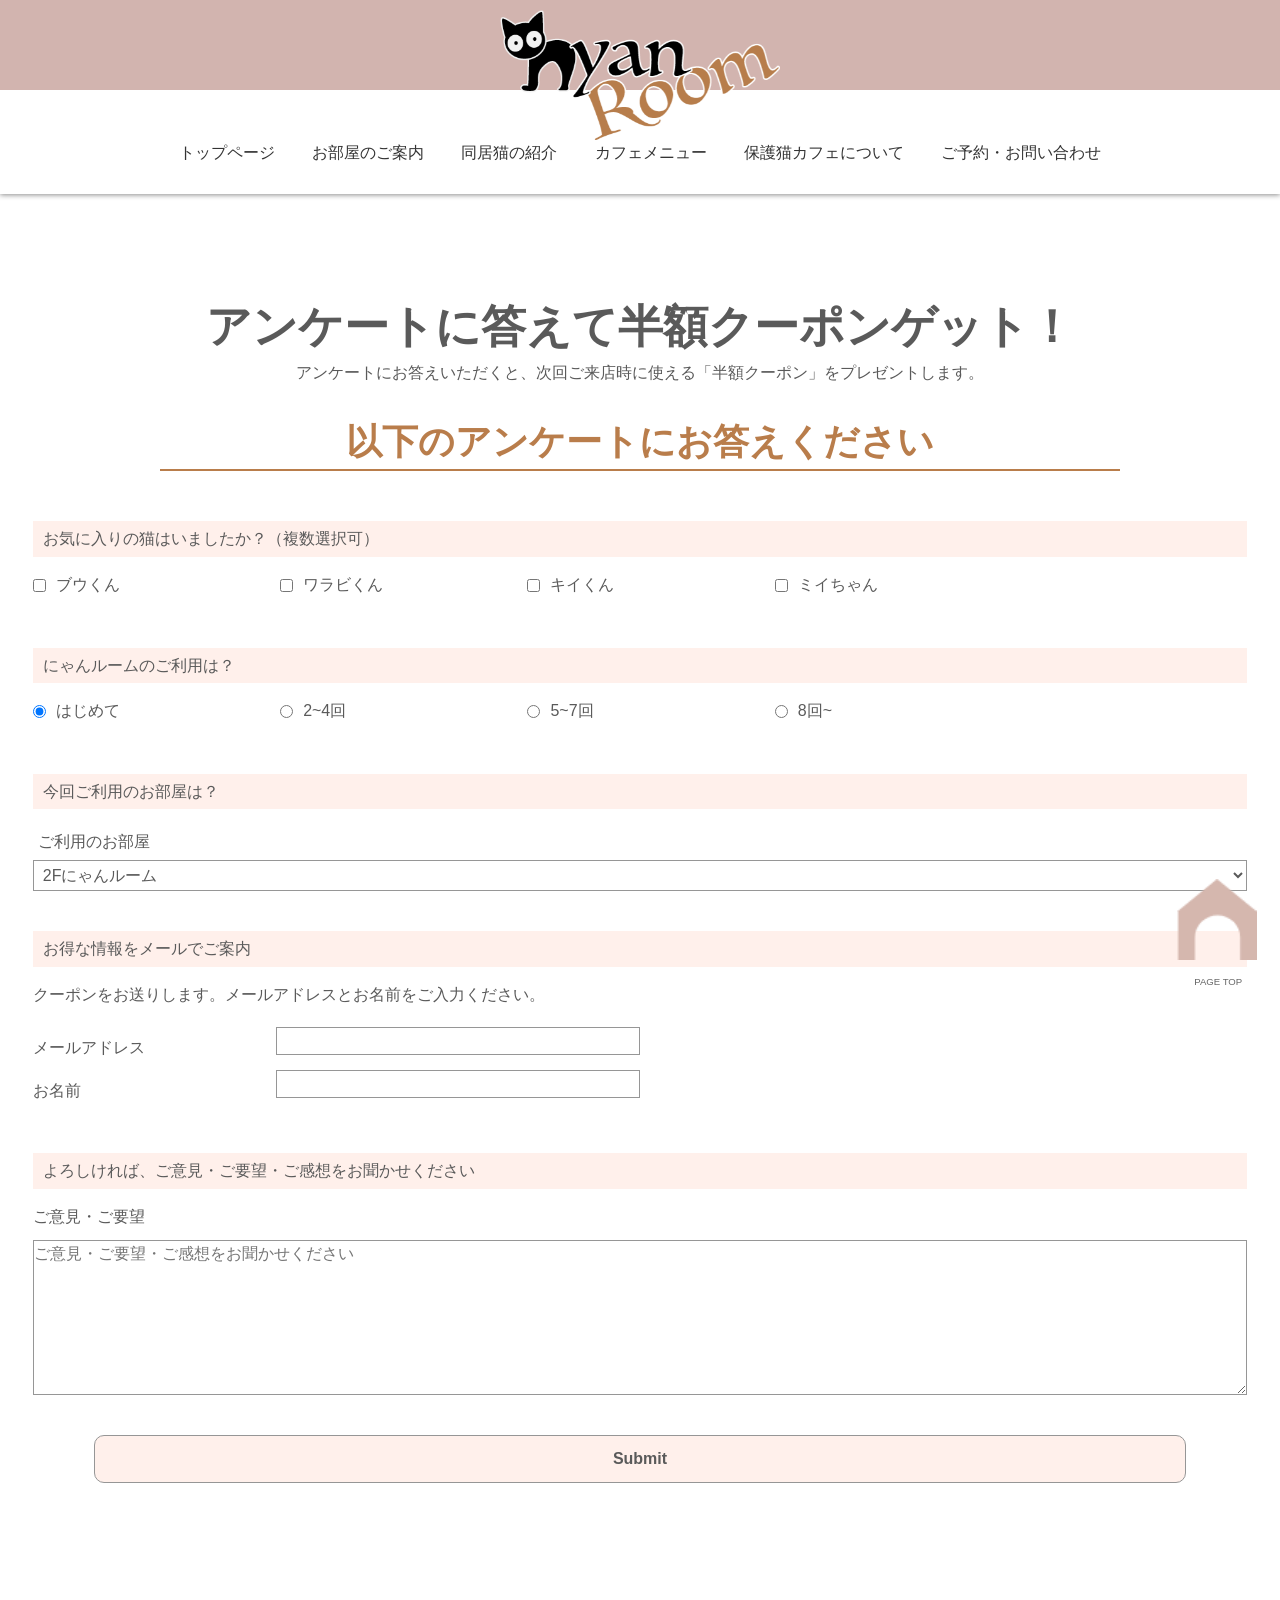
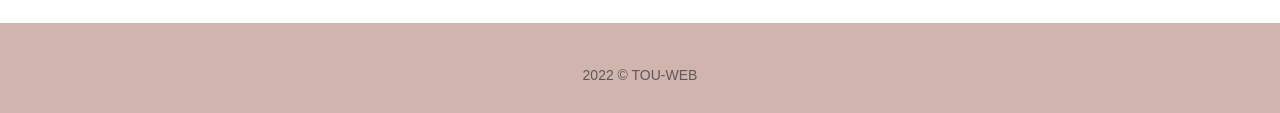
<file: form.html>
<!DOCTYPE html>
<html lang="ja">
<head>
    <meta charset="UTF-8">
    <meta name="viewport" content="width=device-width,initial-scale=1.0">
    <title>保護猫カフェ/にゃんルーム</title>
    <link href="css/destyle.css" rel="stylesheet">
    <link href="css/layout.css" rel="stylesheet">
    <link href="css/neko.css" rel="stylesheet">
    <link href="css/form.css" rel="stylesheet">
    <link href="css/pagetop-link.css" rel="stylesheet">

    

    <script src="https://cdnjs.cloudflare.com/ajax/libs/jquery/3.6.0/jquery.min.js"></script>

    
    
</head>
<body>
     <header>
    <p><a href="index.html"><img src="images/logo.png" alt="にゃんルームのロゴ"></a></p>
    <nav id="drawer-nav">
        <ul>
            <li><a href="index.html">トップページ</a></li>
            <li><a href="cat.html">お部屋のご案内</a></li>
            <li><a href="#">同居猫の紹介</a></li>
            <li><a href="#">カフェメニュー</a></li>
            <li><a href="#">保護猫カフェについて</a></li>
            <li><a href="#">ご予約・お問い合わせ</a></li>
        </ul>
     </nav>
     <div id="menubtn"><img src="images/nav.png" alt="menuボタン"></div>
     <div id="drawer-bg"></div>

     </header>


<main>
    <h1>アンケートに答えて半額クーポンゲット！</h1>
    <p>アンケートにお答えいただくと、次回ご来店時に使える「半額クーポン」をプレゼントします。</p>

    <h2>以下のアンケートにお答えください</h2>
    <form action="dummy.php" method="post">
        <section id="q1">
            <h3>お気に入りの猫はいましたか？（複数選択可）</h3>
            <label><input type="checkbox" name="お気に入りのねこ" value="ブウくん">ブウくん</label>
            <label><input type="checkbox" name="お気に入りのねこ" value="ワラビくん">ワラビくん</label>
            <label><input type="checkbox" name="お気に入りのねこ" value="キイくん">キイくん</label>
            <label><input type="checkbox" name="お気に入りのねこ" value="ミイちゃん">ミイちゃん</label>
        </section>
        <section id="q2">
            <h3>にゃんルームのご利用は？</h3>
            <label><input type="radio" name="利用回数" value="1回" checked>はじめて</label>
            <label><input type="radio" name="利用回数" value="2~4回">2~4回</label>
            <label><input type="radio" name="利用回数" value="5~7回">5~7回</label>
            <label><input type="radio" name="利用回数" value="8回~">8回~</label>
        </section>
        <section id="q3">
            <h3>今回ご利用のお部屋は？</h3>
            <label for="room">ご利用のお部屋</label>
                <select name="利用した部屋" id="room">
                    <option value="1F">1Fにゃんルーム</option>
                    <option value="2F" selected>2Fにゃんルーム</option>
                    <option value="3F">3Fにゃんルーム</option>
                </select>
        </section>
        <section id="q4">
            <h3>お得な情報をメールでご案内</h3>
                <p>クーポンをお送りします。メールアドレスとお名前をご入力ください。</p>
            <label for="mail">メールアドレス</label><input type="email" name="メールアドレス" id="mail"><br>
            <label for="name">お名前</label><input type="text" name="お名前" id="name">
        </section>
        <section id="q5">
            <h3>よろしければ、ご意見・ご要望・ご感想をお聞かせください</h3>
            <label for="message">ご意見・ご要望</label>
                <textarea name="ご意見・ご要望" id="message" rows="6" cols="50" placeholder="ご意見・ご要望・ご感想をお聞かせください"></textarea>
        </section>
        <input type="submit" name="送信">
    </form>
    <p id="page-top"><a href="#"><span>Page Top</span></a></p>        
</main>
    <footer>
    <p>2022 &copy; <a href="mailto:sample@tou-xxxx">TOU-WEB</a></p>
     </footer>

     <script src="js/neko.js"></script>
     <script src="js/pagetop-link.js"></script>
</body>
</html>
</file>
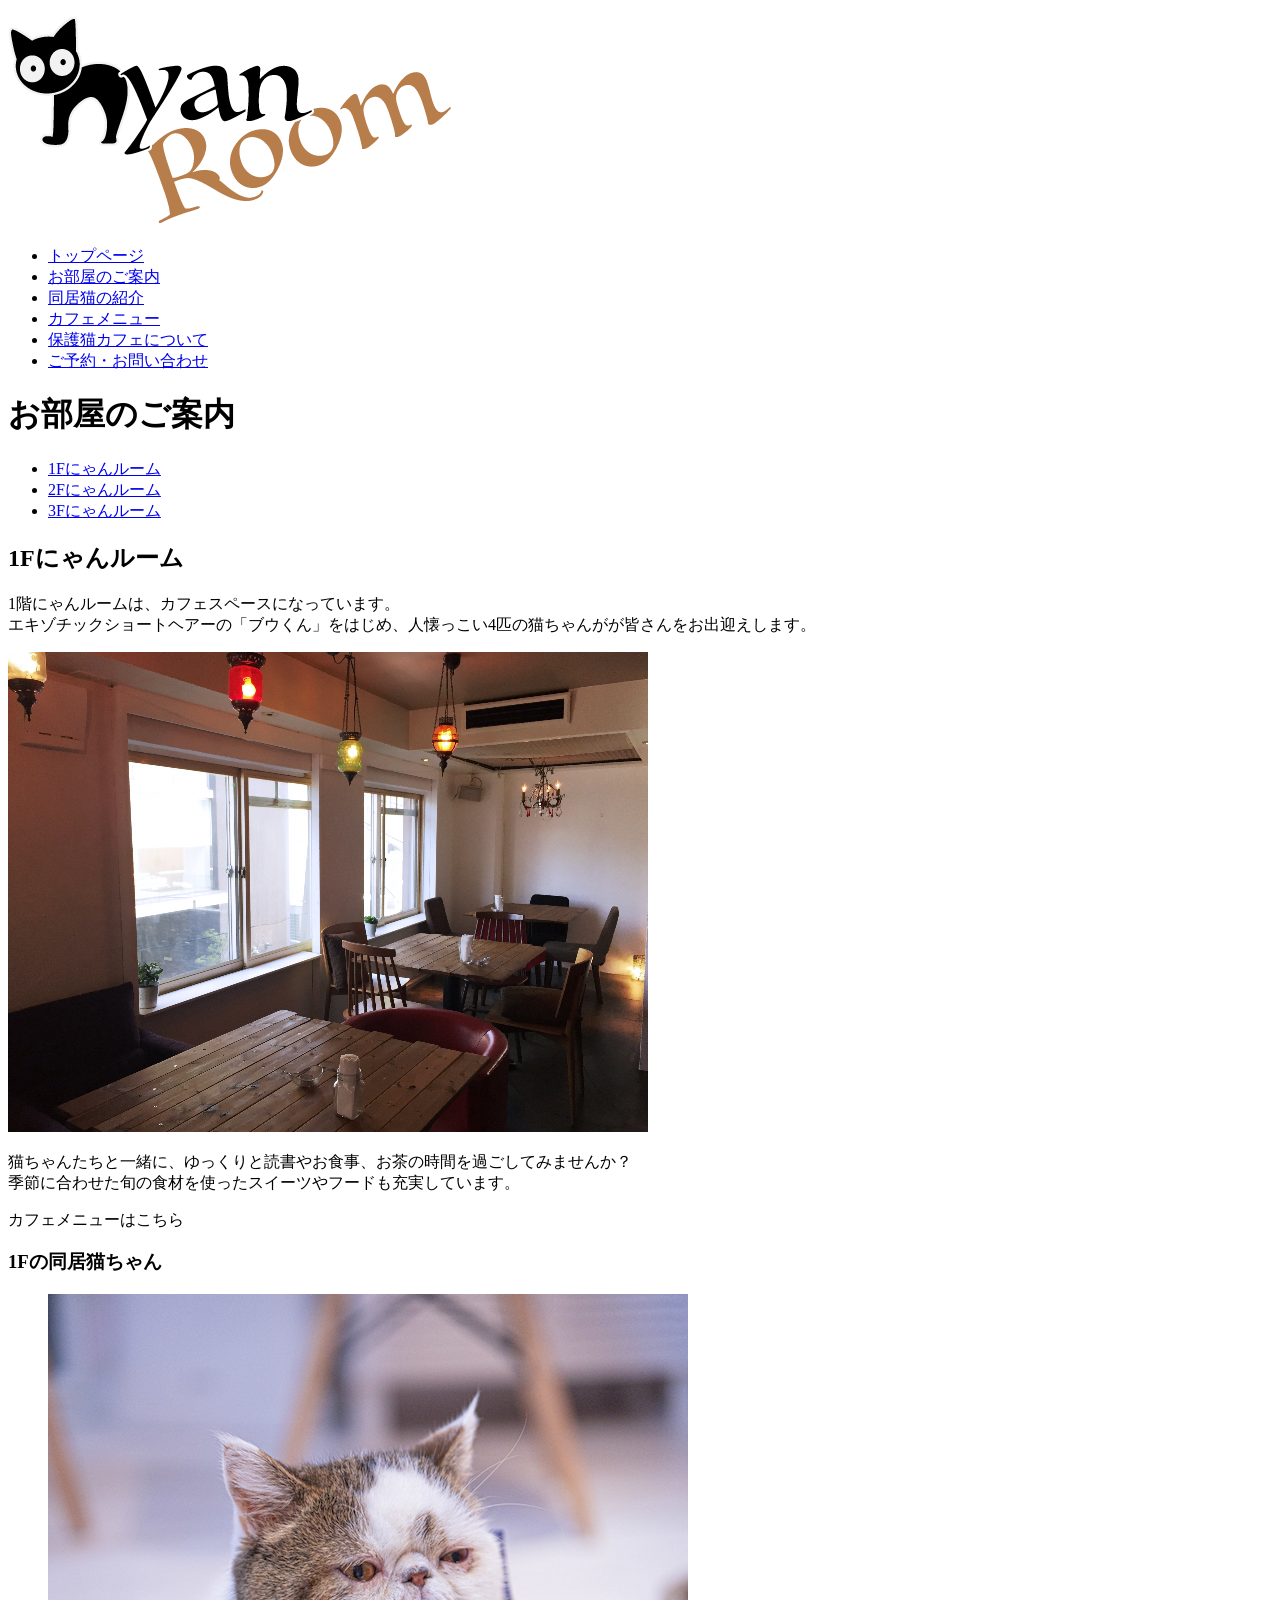
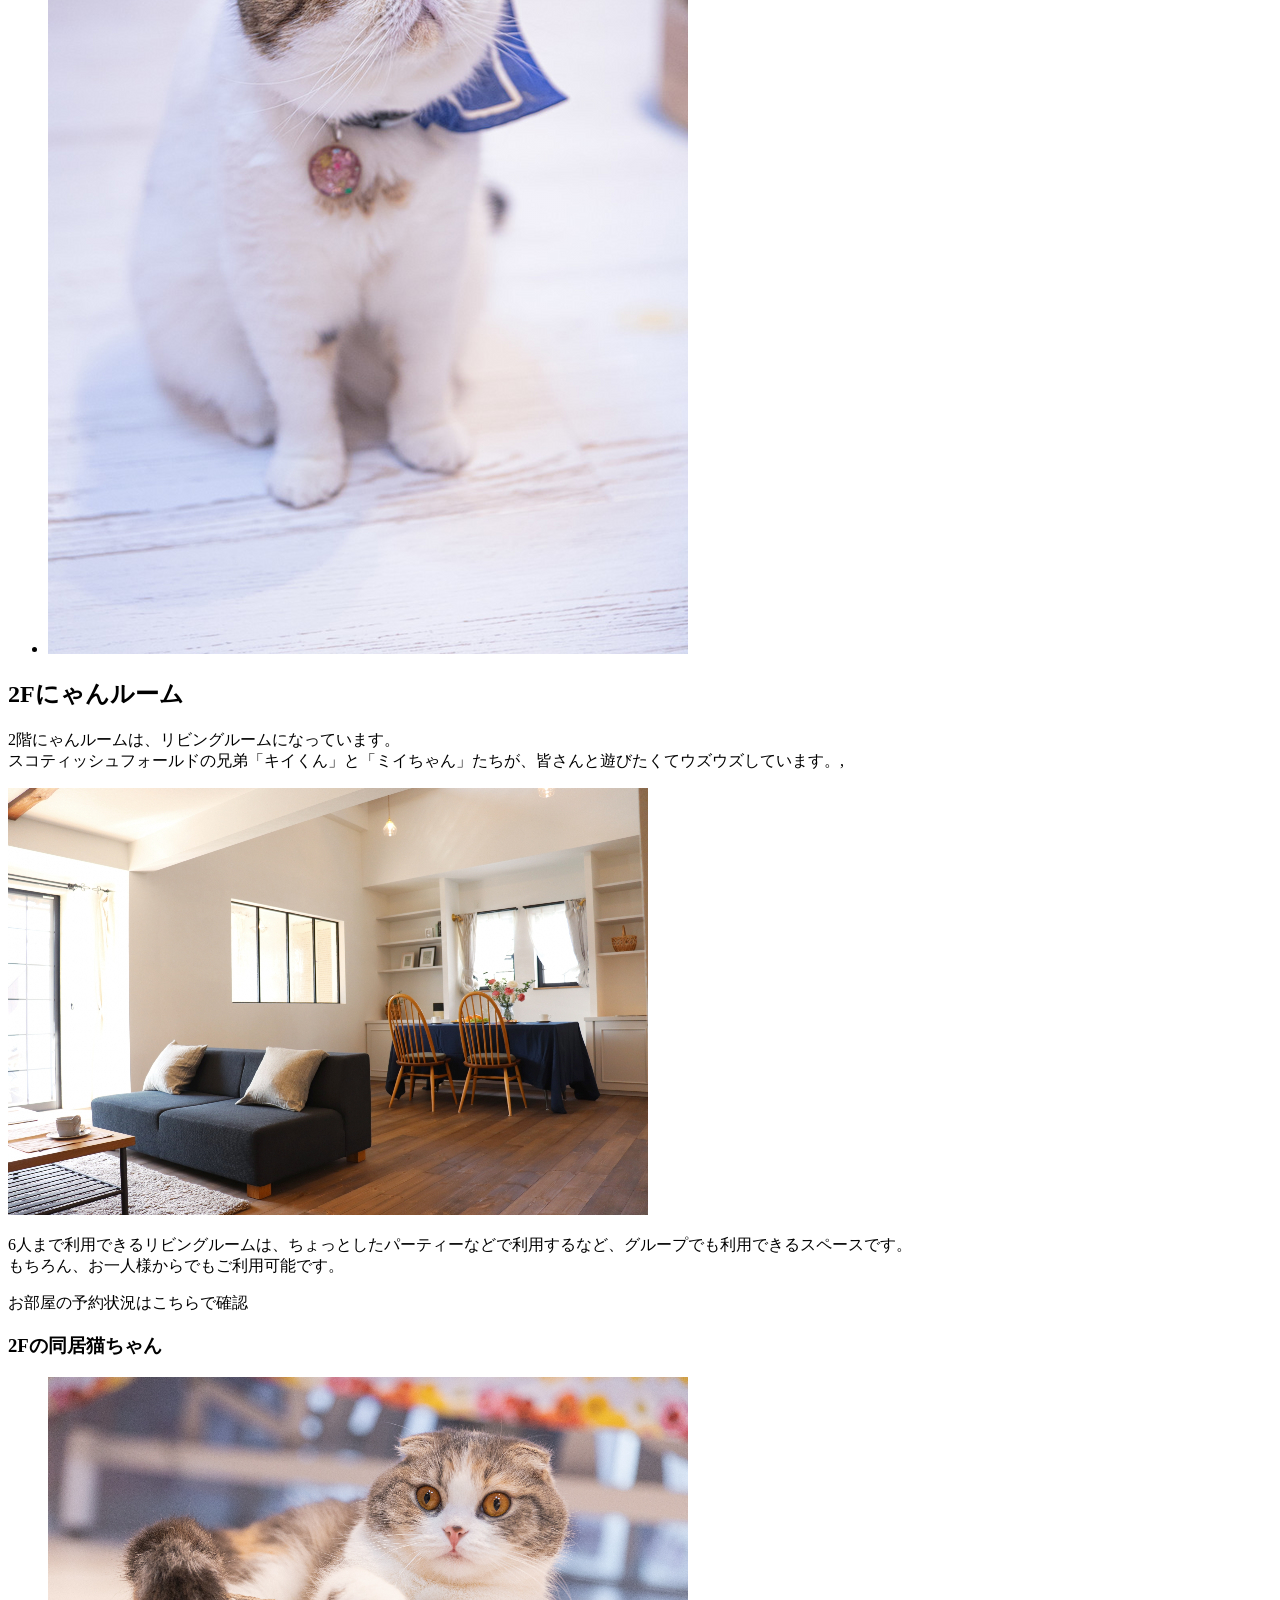
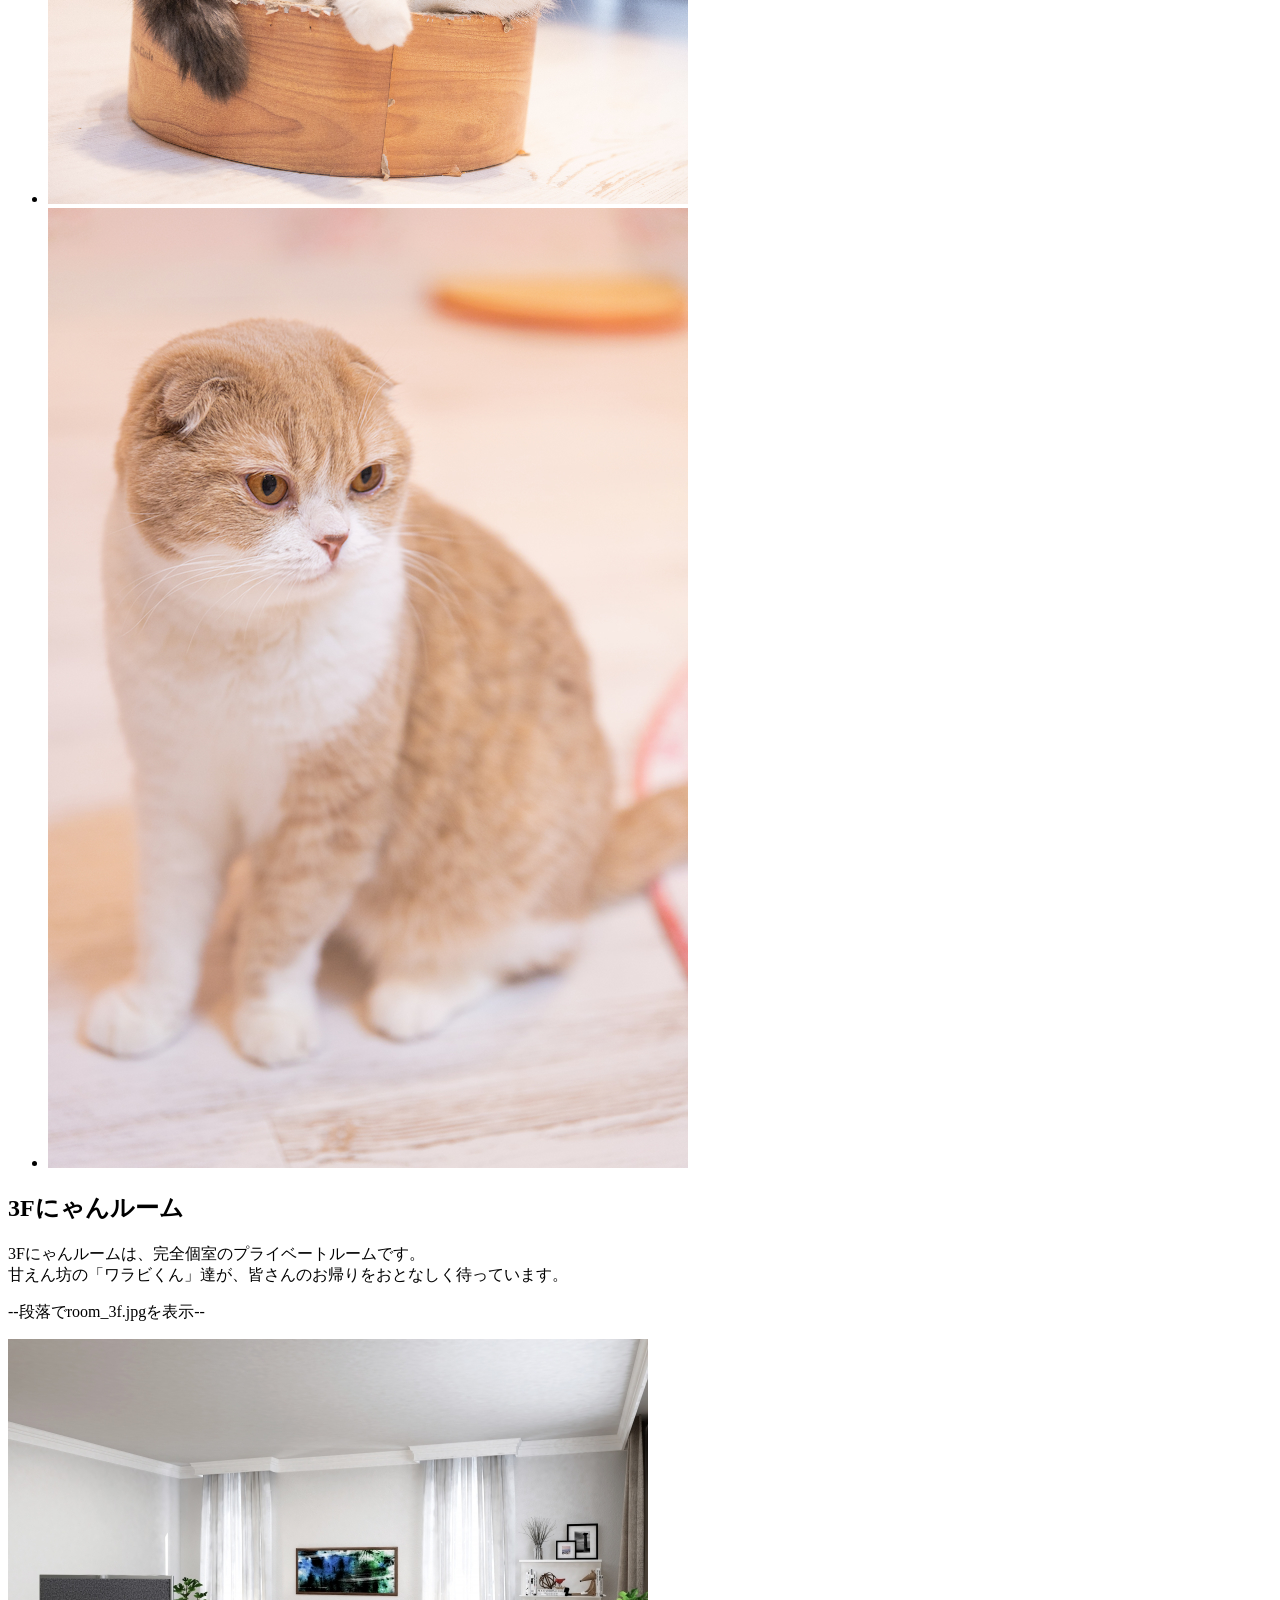
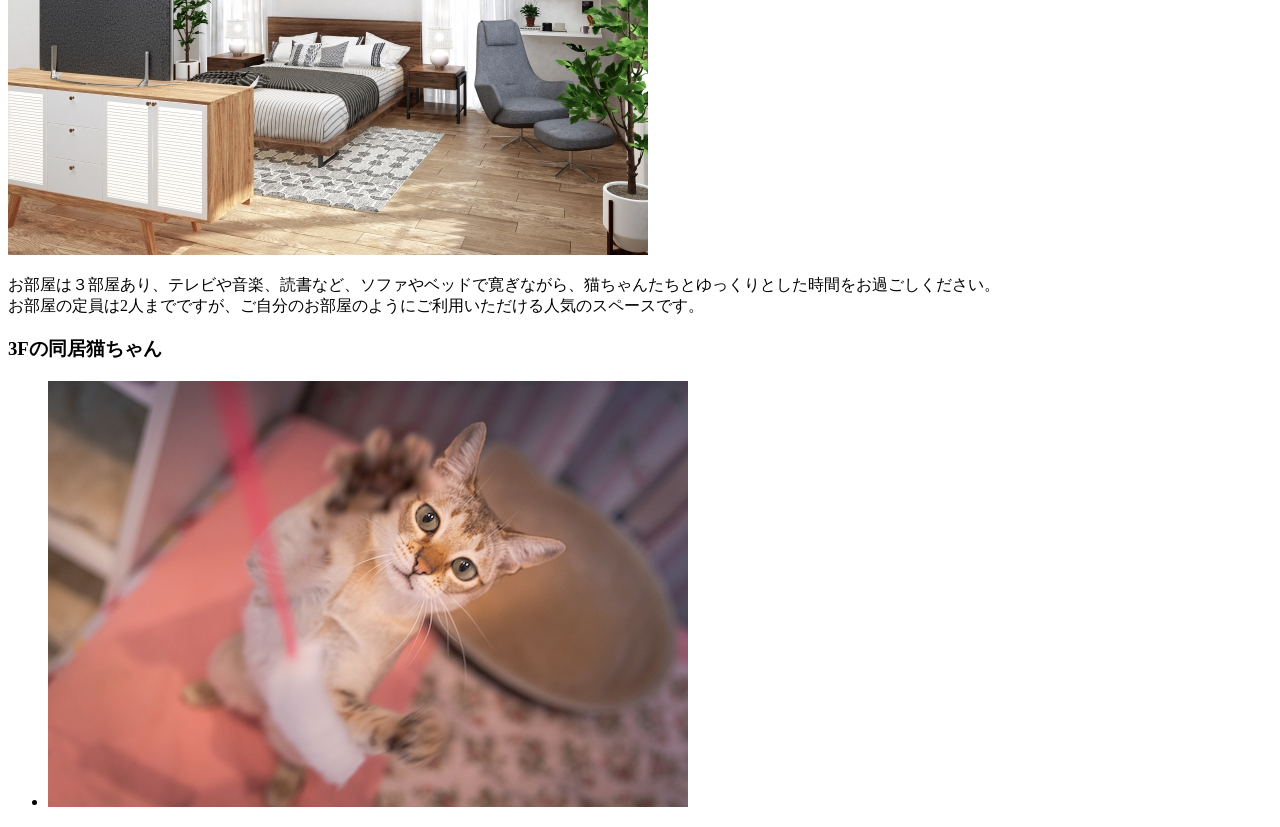
<file: room.html>
<!DOCTYPE html>
<html lang="ja">
<head>
    <meta charset="UTF-8">
    <meta name="viewport" content="width=device-width, initial-scale=1.0">
    <title>お部屋のご案内 保護猫カフェ/にゃんルーム</title>
</head>
<body>



<p><img src="images/logo.png" alt="にゃんルームのロゴ"></p>

<ul>
<li><a href="index.html">トップページ</a></li>
<li><a href="room.html">お部屋のご案内</a></li>
<li><a href="#">同居猫の紹介</a></li>
<li><a href="#">カフェメニュー</a></li>
<li><a href="#">保護猫カフェについて</a></li>
<li><a href="#">ご予約・お問い合わせ</a></li>
</ul>

<h1>お部屋のご案内</h1>

<ul>
<li><a href="#room1">1Fにゃんルーム</a></li>
<li><a href="#room2">2Fにゃんルーム</a></li>
<li><a href="#room3">3Fにゃんルーム</a></li>
</ul>


<h2 id="room1">1Fにゃんルーム</h2>


<p>1階にゃんルームは、カフェスペースになっています。<br>
エキゾチックショートヘアーの「ブウくん」をはじめ、人懐っこい4匹の猫ちゃんがが皆さんをお出迎えします。</p>


<p><img src="images/room_1f.jpg" alt="1Fにゃんルームの画像"></p>


<p>猫ちゃんたちと一緒に、ゆっくりと読書やお食事、お茶の時間を過ごしてみませんか？<br>
季節に合わせた旬の食材を使ったスイーツやフードも充実しています。</p>


<p>カフェメニューはこちら</p>


<h3>1Fの同居猫ちゃん</h3>


<ul>
<li><img src="images/neko_1.jpg" alt="ブウくんの画像"></li>
</ul>


<h2 id="room2">2Fにゃんルーム</h2>


<p>2階にゃんルームは、リビングルームになっています。<br>
スコティッシュフォールドの兄弟「キイくん」と「ミイちゃん」たちが、皆さんと遊びたくてウズウズしています。,</p>


<p><img src="images/room_2f.jpg" alt="2Fにゃんルームの画像"></p>


<p>6人まで利用できるリビングルームは、ちょっとしたパーティーなどで利用するなど、グループでも利用できるスペースです。<br>
もちろん、お一人様からでもご利用可能です。</p>


<p>お部屋の予約状況はこちらで確認</p>


    <h3>2Fの同居猫ちゃん</h3>

<ul>
<li><img src="images/neko_3.jpg" alt="キイくんの画像"></li>
<li><img src="images/neko_4.jpg" alt="ミイちゃんの画像"></li>
</ul>


<h2 id="room3">3Fにゃんルーム</h2>


<p>3Fにゃんルームは、完全個室のプライベートルームです。<br>
甘えん坊の「ワラビくん」達が、皆さんのお帰りをおとなしく待っています。</p>

--段落でroom_3f.jpgを表示--
<p><img src="images/room_3f.jpg" alt="3Fにゃんルームの画像"></p>


<p>お部屋は３部屋あり、テレビや音楽、読書など、ソファやベッドで寛ぎながら、猫ちゃんたちとゆっくりとした時間をお過ごしください。<br>
お部屋の定員は2人までですが、ご自分のお部屋のようにご利用いただける人気のスペースです。</p>


<h3>3Fの同居猫ちゃん</h3>


<ul>
<li><img src="images/neko_2.jpg" alt="ワラビくんの画像"></li>
</ul>
</body>
</html>
</file>
<file: css/destyle.css>
/*! destyle.css v1.0.11 | MIT License | https://github.com/nicolas-cusan/destyle.css */

/* Reset box-model
   ========================================================================== */

* {
  box-sizing: border-box;
}

::before,
::after {
  box-sizing: inherit;
}

/* Document
   ========================================================================== */

/**
 * 1. Correct the line height in all browsers.
 * 2. Prevent adjustments of font size after orientation changes in iOS.
 * 3. Remove gray overlay on links for iOS.
 */

html {
  line-height: 1.15; /* 1 */
  -webkit-text-size-adjust: 100%; /* 2 */
  -webkit-tap-highlight-color: transparent; /* 3*/
}

/* Sections
   ========================================================================== */

/**
 * Remove the margin in all browsers.
 */

body {
  margin: 0;
}

/**
 * Render the `main` element consistently in IE.
 */

main {
  display: block;
}

/* Vertical rhythm
   ========================================================================== */

p,
table,
blockquote,
address,
pre,
iframe,
form,
figure,
dl {
  margin: 0;
}

/* Headings
   ========================================================================== */

h1,
h2,
h3,
h4,
h5,
h6 {
  font-size: inherit;
  line-height: inherit;
  font-weight: inherit;
  margin: 0;
}

/* Lists (enumeration)
   ========================================================================== */

ul,
ol {
  margin: 0;
  padding: 0;
  list-style: none;
}

/* Lists (definition)
   ========================================================================== */

dt {
  font-weight: bold;
}

dd {
  margin-left: 0;
}

/* Grouping content
   ========================================================================== */

/**
 * 1. Add the correct box sizing in Firefox.
 * 2. Show the overflow in Edge and IE.
 */

hr {
  box-sizing: content-box; /* 1 */
  height: 0; /* 1 */
  overflow: visible; /* 2 */
  border: 0;
  border-top: 1px solid;
  margin: 0;
  clear: both;
  color: inherit;
}

/**
 * 1. Correct the inheritance and scaling of font size in all browsers.
 * 2. Correct the odd `em` font sizing in all browsers.
 */

pre {
  font-family: monospace, monospace; /* 1 */
  font-size: inherit; /* 2 */
}

address {
  font-style: inherit;
}

/* Text-level semantics
   ========================================================================== */

/**
 * Remove the gray background on active links in IE 10.
 */

a {
  background-color: transparent;
  text-decoration: none;
  color: inherit;
}

/**
 * 1. Remove the bottom border in Chrome 57-
 * 2. Add the correct text decoration in Chrome, Edge, IE, Opera, and Safari.
 */

abbr[title] {
  border-bottom: none; /* 1 */
  text-decoration: underline; /* 2 */
  text-decoration: underline dotted; /* 2 */
}

/**
 * Add the correct font weight in Chrome, Edge, and Safari.
 */

b,
strong {
  font-weight: bolder;
}

/**
 * 1. Correct the inheritance and scaling of font size in all browsers.
 * 2. Correct the odd `em` font sizing in all browsers.
 */

code,
kbd,
samp {
  font-family: monospace, monospace; /* 1 */
  font-size: inherit; /* 2 */
}

/**
 * Add the correct font size in all browsers.
 */

small {
  font-size: 80%;
}

/**
 * Prevent `sub` and `sup` elements from affecting the line height in
 * all browsers.
 */

sub,
sup {
  font-size: 75%;
  line-height: 0;
  position: relative;
  vertical-align: baseline;
}

sub {
  bottom: -0.25em;
}

sup {
  top: -0.5em;
}

/* Embedded content
   ========================================================================== */

/**
 * Remove the border on images inside links in IE 10.
 */

img {
  border-style: none;
  vertical-align: bottom;
}

embed,
object,
iframe {
  border: 0;
  vertical-align: bottom;
}

/* Forms
   ========================================================================== */

/**
 * Reset form fields to make them styleable
 * 1. Reset radio and checkbox to preserve their look in iOS.
 */

button,
input,
optgroup,
select,
textarea {
  -webkit-appearance: none;
  appearance: none;
  vertical-align: middle;
  color: inherit;
  font: inherit;
  border: 0;
  background: transparent;
  padding: 0;
  margin: 0;
  outline: 0;
  border-radius: 0;
  text-align: inherit;
}

[type='checkbox'] {
  /* 1 */
  -webkit-appearance: checkbox;
  appearance: checkbox;
}

[type='radio'] {
  /* 1 */
  -webkit-appearance: radio;
  appearance: radio;
}

/**
 * Show the overflow in IE.
 * 1. Show the overflow in Edge.
 */

button,
input {
  /* 1 */
  overflow: visible;
}

/**
 * Remove the inheritance of text transform in Edge, Firefox, and IE.
 * 1. Remove the inheritance of text transform in Firefox.
 */

button,
select {
  /* 1 */
  text-transform: none;
}

/**
 * Correct the inability to style clickable types in iOS and Safari.
 */

button,
[type='button'],
[type='reset'],
[type='submit'] {
  cursor: pointer;
  -webkit-appearance: none;
  appearance: none;
}

button[disabled],
[type='button'][disabled],
[type='reset'][disabled],
[type='submit'][disabled] {
  cursor: default;
}

/**
 * Remove the inner border and padding in Firefox.
 */

button::-moz-focus-inner,
[type='button']::-moz-focus-inner,
[type='reset']::-moz-focus-inner,
[type='submit']::-moz-focus-inner {
  border-style: none;
  padding: 0;
}

/**
 * Restore the focus styles unset by the previous rule.
 */

button:-moz-focusring,
[type='button']:-moz-focusring,
[type='reset']:-moz-focusring,
[type='submit']:-moz-focusring {
  outline: 1px dotted ButtonText;
}

/**
 * Reset to invisible
 */

fieldset {
  margin: 0;
  padding: 0;
  border: 0;
  min-width: 0;
}

/**
 * 1. Correct the text wrapping in Edge and IE.
 * 2. Correct the color inheritance from `fieldset` elements in IE.
 * 3. Remove the padding so developers are not caught out when they zero out
 *    `fieldset` elements in all browsers.
 */

legend {
  color: inherit; /* 2 */
  display: table; /* 1 */
  max-width: 100%; /* 1 */
  padding: 0; /* 3 */
  white-space: normal; /* 1 */
}

/**
 * Add the correct vertical alignment in Chrome, Firefox, and Opera.
 */

progress {
  vertical-align: baseline;
}

/**
 * Remove the default vertical scrollbar in IE 10+.
 */

textarea {
  overflow: auto;
}

/**
 * 1. Remove the padding in IE 10.
 */

[type='checkbox'],
[type='radio'] {
  padding: 0; /* 1 */
}

/**
 * Correct the cursor style of increment and decrement buttons in Chrome.
 */

[type='number']::-webkit-inner-spin-button,
[type='number']::-webkit-outer-spin-button {
  height: auto;
}

/**
 * 1. Correct the outline style in Safari.
 */

[type='search'] {
  outline-offset: -2px; /* 1 */
}

/**
 * Remove the inner padding in Chrome and Safari on macOS.
 */

[type='search']::-webkit-search-decoration {
  -webkit-appearance: none;
}

/**
 * 1. Correct the inability to style clickable types in iOS and Safari.
 * 2. Change font properties to `inherit` in Safari.
 */

::-webkit-file-upload-button {
  -webkit-appearance: button; /* 1 */
  font: inherit; /* 2 */
}

/**
 * Clickable labels
 */

label[for] {
  cursor: pointer;
}

/* Interactive
   ========================================================================== */

/*
 * Add the correct display in Edge, IE 10+, and Firefox.
 */

details {
  display: block;
}

/*
 * Add the correct display in all browsers.
 */

summary {
  display: list-item;
}

/* Table
   ========================================================================== */

table {
  border-collapse: collapse;
  border-spacing: 0;
}

caption {
  text-align: left;
}

td,
th {
  vertical-align: top;
}

th {
  text-align: left;
  font-weight: bold;
}

/* Misc
   ========================================================================== */

/**
 * Add the correct display in IE 10+.
 */

template {
  display: none;
}

/**
 * Add the correct display in IE 10.
 */

[hidden] {
  display: none;
}
</file>
<file: css/layout.css>
/* 共通デザイン */
body{
    font-family:"Helvetica Neue", "Helvetica", "Hiragino Sans", "Hiragino Kaku Gothic ProN", "Arial", "Yu Gothic", "Meiryo", sans-serif;
    line-height: 160%;
    color: rgb(90,90,90);
}
img{
    width:100%;
    max-width: 100%;
    height: auto;
}
h2{
        font-size: 21px;
    font-weight: bold;
    color: rgb(185,125,75);
    line-height: 150%;
    text-align: center;
        width: 90%;
    margin: 0 auto 30px;
    border-bottom: 2px solid rgb(185,125,75);
}
h3{
    font-size: 21px;
    padding-bottom: 10px;
}
.cont_link,
.cont_link:visited{
    color: rgb(0, 60, 255);
    text-decoration: underline;
}

/* 共通レイアウト */
header,
nav,
main,
section,
section>div,
footer{
    width: 100%;
}

/* ヘッダー */
header{
    background-color: rgb(210,180,175);
    
    box-shadow: 0px 1px 5px rgba(0,0,0,0.45);
        position: absolute;
}
header>p{
    
    width: 40vw;
    margin: auto;
    position: relative;
    top: 7.6vw;
}

/* ナビゲーション */
/* nav{
        display: none;
    
} */

/* フッター */
footer{
    background-color: rgb(210,180,175);
    padding: 40px 0 25px 0;
}
footer p{
    text-align: center;
    font-size: 14px;
}

@media screen and (min-width:960px) {


    
/* 共通デザイン */

h2{
    font-size: 28px;
    
    width: 960px;
    
} 


/* メニューボタン追加 */
    #menubtn{
        display: none;
    }


/* ヘッダー */
header{
    
    padding-top: 10px;
    display: grid; 
    grid-template-columns: 1fr 280px 1fr; 
    grid-template-rows: 80px 1fr 1fr; 
    position: sticky;
    top: 0;
    box-shadow: 0px 1px 5px rgba(0,0,0,0.45);
        position: static;
}
header>p{
    z-index: 10;
    grid-area: 1 / 2 / 3 / 3;
        width: 100%;
        margin: auto;
        position: static;
        top: 0;
}

/* ナビゲーション */
nav{
        display: block;
    background-color: rgb(255,255,255);
    padding-top: 30px;
    grid-area: 2 / 1 / 4 / 4;
}
nav ul{
    padding: 0;
    display: flex;
    flex-flow: row nowrap;
    justify-content: space-around;
    width:960px;
    margin: auto;
    list-style-type: none;
}
nav a{
    display: block;
    padding: 20px 10px;
}
nav a:link,a:visited{
    color:rgb(51,51,51);
    text-decoration: none;
}
nav a:hover{
    background-color:rgb(255,210,210) ;
    color: rgb(200,50,0);
}

/* フッター */


}
</file>
<file: css/neko.css>
@media screen and (max-width:959px) {


  #drawer-nav.panelactive {
    position: fixed;
    z-index: 999;
    top: 0;
    width: 100%;
    height: 100vh;
  }


  #drawer-bg {
    position: fixed;
    z-index: 3;
    width: 100px;

    height: 100px;

    border-radius: 50%;
   
    background: rgba(255, 210, 210, 0.75);
 
    transform: scale(0);
    left: -50px;

    bottom: -50px;

    transition: all 0.6s;

  }

  #drawer-bg.circleactive {
    transform: scale(50);
  }


  #drawer-nav ul {
    opacity: 0;
 
    position: absolute;
    z-index: 999;
    top: 50%;
    left: 50%;
    transform: translate(-50%, -50%);
  }


  #drawer-nav.panelactive ul {
    opacity: 1;
  }

  #drawer-nav.panelactive ul li {
    animation-name: gnaviAnime;
    animation-duration: 1s;
    animation-delay: 0.2s;
   
    animation-fill-mode: forwards;
    opacity: 0;
  }

  @keyframes gnaviAnime {
    0% {
      opacity: 0;
    }

    100% {
      opacity: 1;
    }
  }



  #drawer-nav li {
    text-align: center;
    list-style: none;
  }

  #drawer-nav li a {
    font-size: 14px;
    color: #333;
    text-decoration: none;
    padding: 10px;
    display: block;
    text-transform: uppercase;
    letter-spacing: 0.1em;
    font-weight: bold;
  }


  #menubtn {
    position: fixed;
    bottom: 10px;
  
    left: 10px;
  
    z-index: 9999;
    cursor: pointer;
    width: 50px;
   
    height: 50px;
   
  }
}
</file>
<file: css/index.css>
/* コンテンツ共通レイアウト・デザイン */
#cont-1,
#cont-2,
#cont-3,
#cont-4,
#cont-5{
    background-image: url(../images/bg_1.jpg);
    background-repeat: no-repeat;
    background-position: center;
    background-size: cover;
    background-attachment: fixed;
    padding-top: 50vh;
}
#cont-1>div,
#cont-3>div,
#cont-5>div{
    background-color: rgb(255,240,235);
        background-image: url(../images/illust_1.png);
        background-repeat: no-repeat;
        
    padding: 40px 0;
}
#cont-2>div,
#cont-4>div{
    background-color: rgb(255,255,255);
        background-image: url(../images/illust_1.png);
        background-repeat: no-repeat;
        background-size: 10%;
    padding: 80px 0;
}

/*背景の配置場所*/
#cont-1>div{
    background-position: 0 100%;
    background-size: 10%;
}
#cont-2>div{
    background-position: 25% 100% ;
}
#cont-3>div{
    background-position: 50% 100%;
    background-size: 10%;
}
#cont-4>div{
    background-position: 75% 100%;
}
#cont-5>div{
    background-image: url(../images/illust_6.png);
    background-position: 97% 100%;
}

#cont-1 dl,
#room-container,
#info-container,
#open,
#access-container,
#cont-5 dl
{
        width:100%;
    
    display: flex;
    justify-content: space-around;
        flex-flow: row wrap;
}
#cont-1 p,
#cont-2>div>p:last-of-type{
        width: 100%;
    
    text-align: right;
}

/* キービジュアル・キャッチ */
h1{
    background-image: url(../images/bg_h1.jpg);
    background-size: cover;
    background-position: center;
    background-attachment:fixed;
    text-align: right;
        font-size: 5vmin;
        height: 100vh;
    font-weight: bold;
        padding: 80vh 5% 10vh 0;
    color: rgb(255,255,255);
    line-height: 140%;
    text-shadow: 0px 0px 3px rgba(0,0,0,0.75);
}

/* リード文 */
#lead{
        height: 100%;
        padding: 65vh 0 0 0;
        background-image: url(../images/txtimg_1.jpg);
        background-position: top center ;
        background-repeat: no-repeat;
        background-size: 100% auto;
}
#lead p{
        width: 100%;
        padding: 10px 5% 40px 5%;
    
        line-height: 30px;
        background-color: rgb(255,255,255);
}

/* 同居中の猫ちゃんたち */
#cont-1 dl{
    margin-bottom: 80px;
}
#cont-1 dl div{
        width: 45%;
    display: flex;
    flex-flow: column wrap;
}
#cont-1 dt{
    order: 2;
    text-align: center;
    margin-bottom: 20px;
}
#cont-1 dd{
    order: 3;
    text-align: center;
    margin-bottom: 20px;
}
#cont-1 dd:last-of-type{
    order: 1;
    text-align: center;
}
#cont-1 img{
    width: 180px;
    height: 180px;
    border-radius: 50%;
    object-fit: cover;
    object-position: top center;
}

/* お部屋のご案内 */
#cont-2{
    background-image: url(../images/bg_2.jpg);
}
#cont-2 h2+p{
        width:100%;
    
    text-align: center;
    margin-bottom: 30px;
}
#room-container{
        padding: 0 5% 20px 5%;
    
}
#room-container section{
    width: 100%;
}
#room-container h3{
    background-repeat: no-repeat;
    background-position: right bottom;
    background-size: contain;
}
#room-container section:first-child h3{
    background-image: url(../images/illust_4.png);
}
#room-container section:nth-child(2) h3{
    background-image: url(../images/illust_2.png);
}
#room-container section:last-child h3{
    background-image: url(../images/illust_3.png);
    background-size: auto 80%;
}
#room-container img{
    height: 200px;
    object-fit: cover;
    margin-bottom: 10px;
}

/* ご利用案内と料金 */
#cont-3{
    background-image: url(../images/bg_3.jpg);
}
#cont-3>div>p{
        width: 100%;
    
        padding: 65% 5% 40px 5%;
    
    background-image: url(../images/txtimg_2.jpg);
    background-repeat: no-repeat;
        background-position: center top;
        background-size: 90% auto;
}
#info-container{
    
        padding: 30px 5% 0 5%;
}
#info-item1,
#info-item2{
    width: 100%;
}
#info-item1 table,
#info-item1 th,
#info-item1 td{
    border: 1px solid rgb(60,60,60);
}
#info-item1 table{
    width: 100%;
    border-collapse: collapse;
    background-color: rgb(255,255,255);
    margin-bottom: 20px;
}
#info-item1 th,
#info-item1 td{
    padding: 10px;
    text-align: center;
}
#info-item1 th{
    width: 150px;
    text-align: left;
}
#info-item1 li{
    font-size: 14px;
}
#info-item2 section:last-child{
    padding-top: 30px;
}

#info-item2 section{
    padding-top: 30px;
}

/* 営業時間・交通アクセス */
#cont-4{
    background-image: url(../images/bg_4.jpg);
}
#open{
    display: block;
    padding: 0 5%;
}

#open p{
    margin-bottom: 10px;
}
#access-container{
    padding-top: 30px;
}
#access-container div{
        width: 100%;
        padding: 0 5%;
}
#access-container dl{
    display: flex;
    flex-flow: row wrap;
    justify-content: flex-start;
    margin-bottom: 10px;
}
#access-container dt{
    flex: 0 1 30%;
}
#access-container dd{
    flex: 0 1 70%;
}
#access-container ul{
    list-style-type: disc;
    padding-left: 25px;
    margin-bottom: 10px;
}
#access-container>iframe{
        width: 100%;
    
}

/* お知らせ */
#cont-5{
    background-image: url(../images/bg_5.jpg);
}
#cont-5 dl{
        height: 350px;
        overflow-y: auto;
        flex-flow: row wrap;
    justify-content: space-between;
        padding: 0 5%;
}
#cont-5 dl div{
        width: 100%;
    display: grid;
    grid-template-rows: 40px auto;
        grid-template-columns: 1fr 30%;
    column-gap: 20px;
    border-bottom: 1px dashed rgb(180,180,180);
    padding-bottom: 10px;
    margin-bottom: 30px;
}
#cont-5 dt{
    font-size: 14px;
}
#cont-5 dd:first-of-type{
    grid-row: 2/3;
    grid-column: 1/2;
}
#cont-5 dd:last-of-type{
    grid-row: 1/3;
    grid-column: 2/3;
}
#cont-5 img{
    
        aspect-ratio: 1/1;
    object-fit: cover;
    object-position: bottom center;
}



@media screen and (min-width:960px){


/* コンテンツ共通レイアウト・デザイン */

#cont-1>div,
#cont-3>div,
#cont-5>div{
    
    padding: 80px 0;
}
#cont-2>div,
#cont-4>div{
    background-color: rgb(255,255,255);
    padding: 80px 0;
}
#cont-1 dl,
#room-container,
#info-container,
#open,
#access-container,
#cont-5 dl
{
    width:960px;
    margin: auto;
    
    flex-flow: row nowrap;
}
#cont-1 p,
#cont-2>div>p:last-of-type{
    width: 960px;
    margin: auto;
    
}

/* キービジュアル・キャッチ */
h1{
    
    font-size: 32px;
    height: auto;
  
    padding: 60vh 5% 10vh 0;
    
}

/* リード文 */
#lead{
        height: auto;
    padding: 80px 0;
        background-image: url();
}
#lead p{
    width: 960px;
    margin: auto;
    background-image: url(../images/txtimg_1.jpg);
    background-position: 100% 80% ;
    background-repeat: no-repeat;
    background-size: 385px auto;
    padding: 160px 410px 160px 0;
    line-height: 40px;
        background-color: transparent;
}

/* 同居中の猫ちゃんたち */

#cont-1 dl div{
    width: 23%;
    
}


/* お部屋のご案内 */

#cont-2 h2+p{
    width:960px;
    margin: 0 auto;
   
}
#room-container{
        padding: 0 0 20px 0;
    
}
#room-container section{
    width: 30%;
}


/* ご利用案内と料金 */

#cont-3>div>p{
    width: 960px;
    margin: auto;
    
        padding: 0 420px 40px 0;
   
    background-position: right top;
    background-size: 400px auto;
}
#info-container{
    
        padding: 30px 0 0 0;
}
#info-item1,
#info-item2{
    width: 45%;
}

#info-item2 section{
    padding-top: 0;
}

/* 営業時間・交通アクセス */

#open{
    display: block;
        padding: 0 ;
}
#open>div{
    background-image: url(../images/illust_5.png);
    background-repeat: no-repeat;
    background-position: 20px top;
    background-size: contain;
    padding-left: 120px;
}

#access-container div{
    width: 310px;
        padding: 0 ;
}

#access-container>iframe{
    width: 630px;
    
}

/* お知らせ */

#cont-5 dl{
        height: auto;
        overflow-y: auto;
    flex-flow: row wrap;
    justify-content: space-between;
        padding: 0 ;
}
#cont-5 dl div{
    width: 49%;
    
    grid-template-columns: 1fr 142px;
   
}

#cont-5 img{
    height: 142px;
    
}

}


/* チャッピー */
@media screen and (max-width: 959px){

    h1{
        background-attachment: scroll;
    }

    #cont-1,
    #cont-2,
    #cont-3,
    #cont-4,
    #cont-5{
        background-attachment: scroll;
        background-size: 100% auto;
        background-position: center top;
        padding-top: 66.67vw;
    }

}
</file>
<file: css/pagetop-link.css>
#page-top {
	position: fixed;
	right: 1%;
	bottom:80px;
	z-index: 2;
	opacity: 0;
	transform: translateY(150px);
}

#page-top.UpMove{
	animation: UpAnime 0.5s forwards;
}

@keyframes UpAnime{
  from {
    opacity: 0;
	transform: translateY(150px);
  }
  to {
    opacity: 1;
	transform: translateY(0);
  }
}

#page-top.DownMove{ 
	animation: DownAnime 0.5s forwards;
}

@keyframes DownAnime{
  from {
  	opacity: 1;
	transform: translateY(0);
  }
  to {
  	opacity: 1;
	transform: translateY(150px);
  }
}


#page-top a {
    
	display: block;
	width: 100px;
	height: 100px;
	color: #333;
	text-align: center;
	text-transform: uppercase; 
	text-decoration: none;
	font-size:0.6rem;
	background-image: url("../images/btn_top.png");
    background-repeat: no-repeat;
    background-position: center;
	background-size: 80% auto;
}

#page-top.floatAnime a{
	width: 100px;
	height: 130px;
	background: url("../images/btn_top2.png") ;
    background-repeat: no-repeat;
    background-position: center;
	background-size: contain;
	animation: floatAnime 2s linear infinite;
	opacity: 0;
}

@keyframes floatAnime {
  0% { transform: translateX(0); opacity: 0; }
  25% { transform: translateX(-6px);opacity: 1; }
  50% { transform: translateX(0) }
  100% { transform: translateX(6px);opacity: 1; }
}


#page-top span{
    position: absolute;
    bottom: -25px;
    right: 25px;
	color: #666;
}


@media screen and (max-width:959px){
	#page-top {
		position: fixed;
		right: 1%;
		bottom:90px;
		z-index: 2;
		opacity: 0;
		transform: translateY(150px);
		}
	
	#page-top a {
		
		display: block;
		width: 60px;
		height: 60px;
		color: #333;
		text-align: center;
		text-transform: uppercase; 
		text-decoration: none;
		font-size:0.6rem;
		background-image: url("../images/btn_top.png");
		background-repeat: no-repeat;
		background-position: center;
		background-size: contain;
	}

	#page-top.floatAnime a{
		width: 100px;
		height: 130px;
		background: url("../images/btn_top2.png") ;
		background-repeat: no-repeat;
		background-position: center;
		background-size: contain;
		animation: floatAnime 2s linear infinite;
		opacity: 0;
	}
	
	#page-top span{
		display: none;
	}
}
</file>
<file: destyle.css>
/*! destyle.css v1.0.11 | MIT License | https://github.com/nicolas-cusan/destyle.css */

/* Reset box-model
   ========================================================================== */

* {
  box-sizing: border-box;
}

::before,
::after {
  box-sizing: inherit;
}

/* Document
   ========================================================================== */

/**
 * 1. Correct the line height in all browsers.
 * 2. Prevent adjustments of font size after orientation changes in iOS.
 * 3. Remove gray overlay on links for iOS.
 */

html {
  line-height: 1.15; /* 1 */
  -webkit-text-size-adjust: 100%; /* 2 */
  -webkit-tap-highlight-color: transparent; /* 3*/
}

/* Sections
   ========================================================================== */

/**
 * Remove the margin in all browsers.
 */

body {
  margin: 0;
}

/**
 * Render the `main` element consistently in IE.
 */

main {
  display: block;
}

/* Vertical rhythm
   ========================================================================== */

p,
table,
blockquote,
address,
pre,
iframe,
form,
figure,
dl {
  margin: 0;
}

/* Headings
   ========================================================================== */

h1,
h2,
h3,
h4,
h5,
h6 {
  font-size: inherit;
  line-height: inherit;
  font-weight: inherit;
  margin: 0;
}

/* Lists (enumeration)
   ========================================================================== */

ul,
ol {
  margin: 0;
  padding: 0;
  list-style: none;
}

/* Lists (definition)
   ========================================================================== */

dt {
  font-weight: bold;
}

dd {
  margin-left: 0;
}

/* Grouping content
   ========================================================================== */

/**
 * 1. Add the correct box sizing in Firefox.
 * 2. Show the overflow in Edge and IE.
 */

hr {
  box-sizing: content-box; /* 1 */
  height: 0; /* 1 */
  overflow: visible; /* 2 */
  border: 0;
  border-top: 1px solid;
  margin: 0;
  clear: both;
  color: inherit;
}

/**
 * 1. Correct the inheritance and scaling of font size in all browsers.
 * 2. Correct the odd `em` font sizing in all browsers.
 */

pre {
  font-family: monospace, monospace; /* 1 */
  font-size: inherit; /* 2 */
}

address {
  font-style: inherit;
}

/* Text-level semantics
   ========================================================================== */

/**
 * Remove the gray background on active links in IE 10.
 */

a {
  background-color: transparent;
  text-decoration: none;
  color: inherit;
}

/**
 * 1. Remove the bottom border in Chrome 57-
 * 2. Add the correct text decoration in Chrome, Edge, IE, Opera, and Safari.
 */

abbr[title] {
  border-bottom: none; /* 1 */
  text-decoration: underline; /* 2 */
  text-decoration: underline dotted; /* 2 */
}

/**
 * Add the correct font weight in Chrome, Edge, and Safari.
 */

b,
strong {
  font-weight: bolder;
}

/**
 * 1. Correct the inheritance and scaling of font size in all browsers.
 * 2. Correct the odd `em` font sizing in all browsers.
 */

code,
kbd,
samp {
  font-family: monospace, monospace; /* 1 */
  font-size: inherit; /* 2 */
}

/**
 * Add the correct font size in all browsers.
 */

small {
  font-size: 80%;
}

/**
 * Prevent `sub` and `sup` elements from affecting the line height in
 * all browsers.
 */

sub,
sup {
  font-size: 75%;
  line-height: 0;
  position: relative;
  vertical-align: baseline;
}

sub {
  bottom: -0.25em;
}

sup {
  top: -0.5em;
}

/* Embedded content
   ========================================================================== */

/**
 * Remove the border on images inside links in IE 10.
 */

img {
  border-style: none;
  vertical-align: bottom;
}

embed,
object,
iframe {
  border: 0;
  vertical-align: bottom;
}

/* Forms
   ========================================================================== */

/**
 * Reset form fields to make them styleable
 * 1. Reset radio and checkbox to preserve their look in iOS.
 */

button,
input,
optgroup,
select,
textarea {
  -webkit-appearance: none;
  appearance: none;
  vertical-align: middle;
  color: inherit;
  font: inherit;
  border: 0;
  background: transparent;
  padding: 0;
  margin: 0;
  outline: 0;
  border-radius: 0;
  text-align: inherit;
}

[type='checkbox'] {
  /* 1 */
  -webkit-appearance: checkbox;
  appearance: checkbox;
}

[type='radio'] {
  /* 1 */
  -webkit-appearance: radio;
  appearance: radio;
}

/**
 * Show the overflow in IE.
 * 1. Show the overflow in Edge.
 */

button,
input {
  /* 1 */
  overflow: visible;
}

/**
 * Remove the inheritance of text transform in Edge, Firefox, and IE.
 * 1. Remove the inheritance of text transform in Firefox.
 */

button,
select {
  /* 1 */
  text-transform: none;
}

/**
 * Correct the inability to style clickable types in iOS and Safari.
 */

button,
[type='button'],
[type='reset'],
[type='submit'] {
  cursor: pointer;
  -webkit-appearance: none;
  appearance: none;
}

button[disabled],
[type='button'][disabled],
[type='reset'][disabled],
[type='submit'][disabled] {
  cursor: default;
}

/**
 * Remove the inner border and padding in Firefox.
 */

button::-moz-focus-inner,
[type='button']::-moz-focus-inner,
[type='reset']::-moz-focus-inner,
[type='submit']::-moz-focus-inner {
  border-style: none;
  padding: 0;
}

/**
 * Restore the focus styles unset by the previous rule.
 */

button:-moz-focusring,
[type='button']:-moz-focusring,
[type='reset']:-moz-focusring,
[type='submit']:-moz-focusring {
  outline: 1px dotted ButtonText;
}

/**
 * Reset to invisible
 */

fieldset {
  margin: 0;
  padding: 0;
  border: 0;
  min-width: 0;
}

/**
 * 1. Correct the text wrapping in Edge and IE.
 * 2. Correct the color inheritance from `fieldset` elements in IE.
 * 3. Remove the padding so developers are not caught out when they zero out
 *    `fieldset` elements in all browsers.
 */

legend {
  color: inherit; /* 2 */
  display: table; /* 1 */
  max-width: 100%; /* 1 */
  padding: 0; /* 3 */
  white-space: normal; /* 1 */
}

/**
 * Add the correct vertical alignment in Chrome, Firefox, and Opera.
 */

progress {
  vertical-align: baseline;
}

/**
 * Remove the default vertical scrollbar in IE 10+.
 */

textarea {
  overflow: auto;
}

/**
 * 1. Remove the padding in IE 10.
 */

[type='checkbox'],
[type='radio'] {
  padding: 0; /* 1 */
}

/**
 * Correct the cursor style of increment and decrement buttons in Chrome.
 */

[type='number']::-webkit-inner-spin-button,
[type='number']::-webkit-outer-spin-button {
  height: auto;
}

/**
 * 1. Correct the outline style in Safari.
 */

[type='search'] {
  outline-offset: -2px; /* 1 */
}

/**
 * Remove the inner padding in Chrome and Safari on macOS.
 */

[type='search']::-webkit-search-decoration {
  -webkit-appearance: none;
}

/**
 * 1. Correct the inability to style clickable types in iOS and Safari.
 * 2. Change font properties to `inherit` in Safari.
 */

::-webkit-file-upload-button {
  -webkit-appearance: button; /* 1 */
  font: inherit; /* 2 */
}

/**
 * Clickable labels
 */

label[for] {
  cursor: pointer;
}

/* Interactive
   ========================================================================== */

/*
 * Add the correct display in Edge, IE 10+, and Firefox.
 */

details {
  display: block;
}

/*
 * Add the correct display in all browsers.
 */

summary {
  display: list-item;
}

/* Table
   ========================================================================== */

table {
  border-collapse: collapse;
  border-spacing: 0;
}

caption {
  text-align: left;
}

td,
th {
  vertical-align: top;
}

th {
  text-align: left;
  font-weight: bold;
}

/* Misc
   ========================================================================== */

/**
 * Add the correct display in IE 10+.
 */

template {
  display: none;
}

/**
 * Add the correct display in IE 10.
 */

[hidden] {
  display: none;
}
</file>
<file: layout.css>
img{
    width:100%;
    max-width: 100%;
    height: auto;
}
header,
nav,
main,
section,
section>div,
footer{
    width: 100%;
}
#cont-1 dl,
#room-container,
#info-container,
#open,
#access-container,
#cont-5 dl
{
    width:960px;
    margin: 0 auto;
    display: flex;
    justify-content: space-around;
    flex-flow: row nowrap;
}
#lead{
    padding:80px 0;
}

#cont-1 dl div{
    width: 23%;
    display: flex;
    flex-flow: column wrap;
}
#cont-1 dt{
    order: 2;
    text-align: center;
    margin-bottom: 20px;
}
#cont-1 dd{
    order: 3;
    text-align: center;
    margin-bottom: 20px;
}
#cont-1 dd:last-of-type{
    order: 1;
    text-align: center;
}

#room-container section{
    width: 32%;
}

#info-item1,
#info-item2{
    width: 45%;
}

#open{
    display: block;
}
#access-container div{
    width: 310px;
}
#access-container>p{
    width: 640px;
    background-color: rgb(200, 200, 200);
}

#cont-5 dl{
    flex-flow: row wrap;
    justify-content: space-between;
}
#cont-5 dl div{
    width: 49%;
}
</file>
<file: css/form.css>
main{
    width: 100%;
    padding: 120px 1%;
}

h1{
    font-size: 5vmin;
    font-weight: bold;
    margin-bottom: 20px;
    text-align: center;
}

h1+p{
    text-align: left;
    margin-bottom: 30px;
}

h2{
    font-size: 4vmin;
}

section{
    padding-bottom: 40px;
}

section h3{
    font-size: 16px;
    background-color: rgb(255,240,235);
    padding: 5px 10px;
    margin-bottom: 15px;
}

form{
    padding: 20px;
}

input,textarea,select{
    border: 1px solid rgb(150,150,150);
}

textarea{
    width: 100%;
}

button,input,select,textarea{
    font-family: inherit;
    font-size: 100%;
}

#q1 label,
#q2 label{
    display: inline-block;
    width: 45%;
    margin-bottom: 10px;
}

#q1 input[type="checkbox"],
#q2 input[type="radio"]{
    margin-right: 10px;
}

#q3 label{
    display: block;
    width: 100%;
    padding: 5px;
}

#q3 select{
    appearance: menulist-button;
    width: 100%;
    padding: 5px;
}

#q4 p{
    margin-bottom: 20px;
}

#q4 label{
    display: block;
    width: 100%;
    margin-bottom: 10px;
}

#q4 input{
    margin-bottom: 15px;
    width: 100%;
}

#q5 label{
    display: block;
    width: 100%;
    margin-bottom: 10px;
}

input[type="submit"]{
    display: block;
    width: 90%;
    padding: 10px;
    margin: auto;
    text-align: center;
    border-radius: 10px;
    background-color: rgb(255,240,235);
    font-weight: bold;
}

@media screen and (min-width:960px){
    h1+p{
        text-align: center;
    }
    
    #q1 label,
    #q2 label{
        display: inline-block;
        width: 20%;
        margin-bottom: 10px;
    }

    #q4 label{
        display: inline-block;
        width: 20%;
        margin-bottom: 10px;
    }

    #q4 input{
        margin-bottom: 15px;
        width: 30%;
    }
}
</file>
